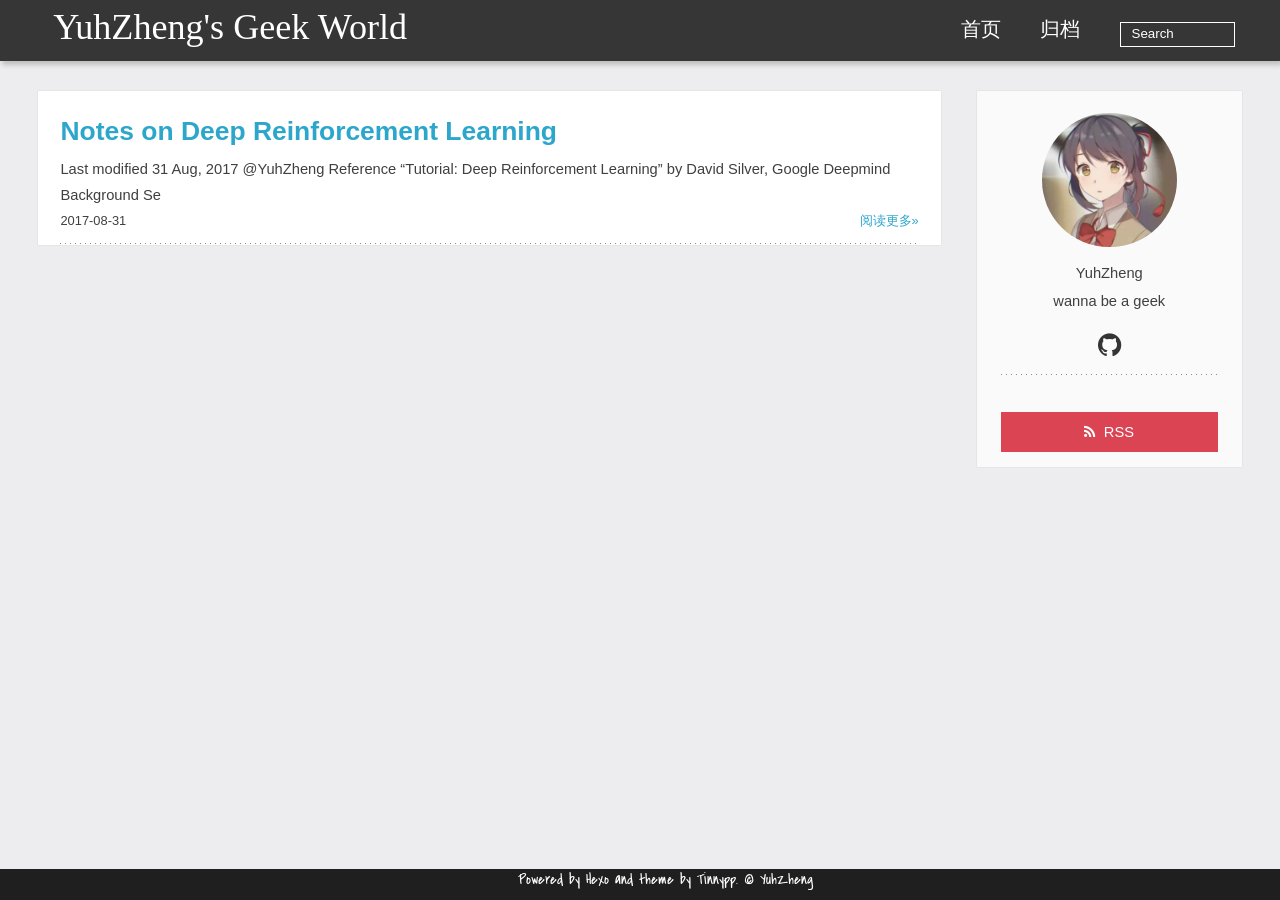
<file: index.html>
<!DOCTYPE HTML>
<html >
<head>
  <!-- hexo-inject:begin --><!-- hexo-inject:end --><meta charset="UTF-8">
  
    <title>YuhZheng&#39;s Geek World</title>
    <meta name="viewport" content="width=device-width, initial-scale=1, maximum-scale=3, minimum-scale=1">
    
    <meta name="author" content="Yuhao Zheng">
    
    
    
    
    <link rel="alternative" href="/atom.xml" title="YuhZheng&#39;s Geek World" type="application/atom+xml">
    
    
    <link rel="icon" href="/img/profile.ico">
    
    
    <link rel="apple-touch-icon" href="/img/profile.jpg">
    <link rel="apple-touch-icon-precomposed" href="/img/profile.jpg">
    

  
    <link href="/css/font-awesome.min.css" rel="stylesheet">
    
  

    <link rel="stylesheet" href="/css/style.css">
    <script>
var _hmt = _hmt || [];
(function() {
  var hm = document.createElement("script");
  hm.src = "//hm.baidu.com/hm.js?d182ed77fc48758bf45a33835ee35745";
  var s = document.getElementsByTagName("script")[0]; 
  s.parentNode.insertBefore(hm, s);
})();
</script>

      <script type="text/javascript">
  (function(w,d,t,u,n,s,e){w['SwiftypeObject']=n;w[n]=w[n]||function(){
  (w[n].q=w[n].q||[]).push(arguments);};s=d.createElement(t);
  e=d.getElementsByTagName(t)[0];s.async=1;s.src=u;e.parentNode.insertBefore(s,e);
  })(window,document,'script','//s.swiftypecdn.com/install/v1/st.js','_st');

  _st('install','.............Add your swiftype userID...............');
</script><!-- hexo-inject:begin --><!-- hexo-inject:end -->
</head>

  <body>
    <!-- hexo-inject:begin --><!-- hexo-inject:end --><header>
      <div>
		
			<div id="textlogo">
				<h1 class="site-name"><a href="/" title="YuhZheng&#39;s Geek World">YuhZheng&#39;s Geek World</a></h1>
				<h2 class="blog-motto"></h2>
			</div>
			<div class="navbar"><a class="navbutton navmobile" href="#" title="Menu">
			</a></div>
			<nav class="animated">
				<ul>
                    <ul>
					 
						<li><a href="/">首页</a></li>
					
						<li><a href="/archives">归档</a></li>
					
					<li>
					
						<form class="search" action="/search/index.html" method="get" accept-charset="utf-8">
						<label>Search</label>
						<input type="text" id="st-search-inpu" maxlength="20" placeholder="Search" />
						</form>
					
					</li>
                <!--<li><div class="closeaside"><a class="closebutton" href="#" title="Hide Sidebar"></a></div></li>-->

				</ul>
			</nav>	
</div>
    </header>
    <div id="container" class="clearfix">
      

<div id="main">

  <section class="post" itemscope itemprop="blogPost">
  <article>
    <h1 itemprop="name">
      
        <a href="/2017/08/31/Notes-on-Deep-Reinforcement-Learning/" title="Notes on Deep Reinforcement Learning" itemprop="url">
      
        Notes on Deep Reinforcement Learning
      </a>
    </h1>
    
     
           <p itemprop="description" >Last modified    31 Aug, 2017 @YuhZheng
Reference    “Tutorial: Deep Reinforcement Learning” by David Silver, Google Deepmind

Background Se</p>
        
    
    <p class="article-more-link">
      <time datetime="2017-09-01T00:36:24.000Z" itemprop="datePublished">2017-08-31</time>
      
          <a href="/2017/08/31/Notes-on-Deep-Reinforcement-Learning/">阅读更多&raquo;</a>
      
    </p>

  </article>
</section>


</div>
      <div id="asidepart">
<div id="authorInfo">
	
		<div class="author-logo"></div>		
	
	
	<section class="author-info">
		
			<p> YuhZheng</p>
		
		
			<p>	wanna be a geek</p>
		
	</section>
	 
	<div class="social-font" class="clearfix">
		
		
		
		<a href="https://github.com/YuhZheng" target="_blank" title="github"></a>
		
		
	</div>
</div>
<aside class="clearfix">


  

  

  <div class="rsspart">
	<a href="/atom.xml" target="_blank" title="rss">RSS</a>
</div>

</aside>
</div>
    </div>
    <footer><div id="footer" >
<script type="text/javascript">
  (function(w,d,t,u,n,s,e){w['SwiftypeObject']=n;w[n]=w[n]||function(){
  (w[n].q=w[n].q||[]).push(arguments);};s=d.createElement(t);
  e=d.getElementsByTagName(t)[0];s.async=1;s.src=u;e.parentNode.insertBefore(s,e);
  })(window,document,'script','//s.swiftypecdn.com/install/v2/st.js','_st');
  
  _st('install','4dEHehQnS8yQTMyyHW4U','2.0.0');
</script>
	<div class="copyright">
		<span>Powered by <a href="https://github.com/hexojs/hexo">Hexo</a> and theme by 
		<a href="https://github.com/levonlin/Tinnypp">Tinnypp</a>.</span>
		
			<span>© YuhZheng</span>
		
	<div>
</div>
</footer>
    <script src="/js/jquery-2.1.0.min.js"></script>
<script type="text/javascript">
$(document).ready(function(){ 
  //back to top
  function backToTop(){
    var buttonHTML = $("<a href=\"#top\" id=\"back-top\">" + "<span>Back to Top</span></a>");
    buttonHTML.appendTo($("body"));
    var buttonToTop = $("#back-top");
    // hide #back-top first
    buttonToTop.hide();

    // fade in #back-top
    $(function() {
        $(window).scroll(function() {
            if ($(this).scrollTop() > 200) {
                buttonToTop.fadeIn();
            } else {
                buttonToTop.fadeOut();
            }
        });
        // scroll body to 0px on click
        buttonToTop.click(function() {
            $('body,html').animate({
                scrollTop: 0
            }, 800);
            return false;
        });
    });
  }
  backToTop();

  $('.navbar').click(function(){
    $('header nav').toggleClass('shownav');
  });
  var myWidth = 0;
  function getSize(){
    if( typeof( window.innerWidth ) == 'number' ) {
      myWidth = window.innerWidth;
    } else if( document.documentElement && document.documentElement.clientWidth) {
      myWidth = document.documentElement.clientWidth;
    };
  };
  var m = $('#main'),
      a = $('#asidepart'),
      c = $('.closeaside'),
      ta = $('#toc.toc-aside');
  $(window).resize(function(){
    getSize(); 
    if (myWidth >= 1024) {
      $('header nav').removeClass('shownav');
    }else
    {
      m.removeClass('moveMain');
      a.css('display', 'block').removeClass('fadeOut');
        
    }
  });

  var show = true;
  c.click(function(){
    if(show == true){
        a.addClass('fadeOut').css('display', 'none');
        ta.css('display', 'block').addClass('fadeIn');
        m.addClass('moveMain');  
    }else{
        a.css('display', 'block').removeClass('fadeOut').addClass('fadeIn');     
        ta.css('display', 'none'); 
        m.removeClass('moveMain');
        $('#toc.toc-aside').css('display', 'none');
    }
    show = !show;
  });
});
</script>





<script type="text/javascript">
  function footerPosition() {
    var contentHeight = document.documentElement.scrollHeight,
        winHeight = window.innerHeight;
    if(contentHeight <= winHeight) {
      $('footer').addClass('fixed-bottom');
    } else {
      $('footer').removeClass('fixed-bottom');
    }
  }
  footerPosition();
  $(window).resize(footerPosition);
</script><!-- hexo-inject:begin --><!-- Begin: Injected MathJax -->
<script type="text/x-mathjax-config">
  MathJax.Hub.Config({"tex2jax":{"inlineMath":[["$","$"],["\\(","\\)"]],"skipTags":["script","noscript","style","textarea","pre","code"],"processEscapes":true},"TeX":{"equationNumbers":{"autoNumber":"AMS"}}});
</script>

<script type="text/x-mathjax-config">
  MathJax.Hub.Queue(function() {
    var all = MathJax.Hub.getAllJax(), i;
    for(i=0; i < all.length; i += 1) {
      all[i].SourceElement().parentNode.className += ' has-jax';
    }
  });
</script>

<script type="text/javascript" src="//cdn.mathjax.org/mathjax/latest/MathJax.js?config=TeX-AMS-MML_HTMLorMML">
</script>
<!-- End: Injected MathJax -->
<!-- hexo-inject:end -->


  </body>
 </html>
</file>
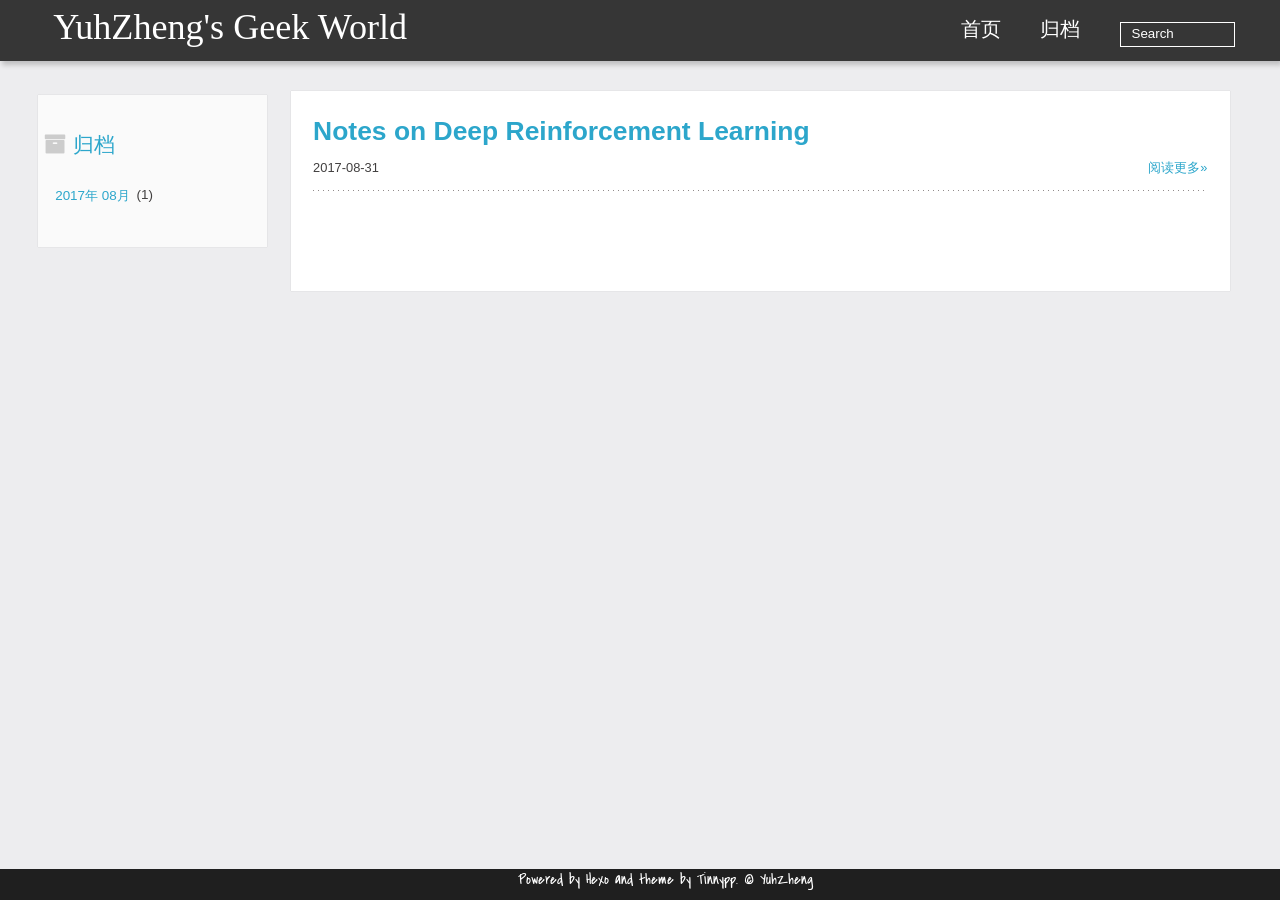
<file: archives/index.html>
<!DOCTYPE HTML>
<html >
<head>
  <!-- hexo-inject:begin --><!-- hexo-inject:end --><meta charset="UTF-8">
  
    <title>归档 | YuhZheng&#39;s Geek World</title>
    <meta name="viewport" content="width=device-width, initial-scale=1, maximum-scale=3, minimum-scale=1">
    
    <meta name="author" content="Yuhao Zheng">
    
    
    
    
    <link rel="alternative" href="/atom.xml" title="YuhZheng&#39;s Geek World" type="application/atom+xml">
    
    
    <link rel="icon" href="/img/profile.ico">
    
    
    <link rel="apple-touch-icon" href="/img/profile.jpg">
    <link rel="apple-touch-icon-precomposed" href="/img/profile.jpg">
    

  
    <link href="/css/font-awesome.min.css" rel="stylesheet">
    
  

    <link rel="stylesheet" href="/css/style.css">
    <script>
var _hmt = _hmt || [];
(function() {
  var hm = document.createElement("script");
  hm.src = "//hm.baidu.com/hm.js?d182ed77fc48758bf45a33835ee35745";
  var s = document.getElementsByTagName("script")[0]; 
  s.parentNode.insertBefore(hm, s);
})();
</script>

      <script type="text/javascript">
  (function(w,d,t,u,n,s,e){w['SwiftypeObject']=n;w[n]=w[n]||function(){
  (w[n].q=w[n].q||[]).push(arguments);};s=d.createElement(t);
  e=d.getElementsByTagName(t)[0];s.async=1;s.src=u;e.parentNode.insertBefore(s,e);
  })(window,document,'script','//s.swiftypecdn.com/install/v1/st.js','_st');

  _st('install','.............Add your swiftype userID...............');
</script><!-- hexo-inject:begin --><!-- hexo-inject:end -->
</head>

    <body>
      <!-- hexo-inject:begin --><!-- hexo-inject:end --><header>
        <div>
		
			<div id="textlogo">
				<h1 class="site-name"><a href="/" title="YuhZheng&#39;s Geek World">YuhZheng&#39;s Geek World</a></h1>
				<h2 class="blog-motto"></h2>
			</div>
			<div class="navbar"><a class="navbutton navmobile" href="#" title="菜单">
			</a></div>
			<nav class="animated">
				<ul>
                    <ul>
					 
						<li><a href="/">首页</a></li>
					
						<li><a href="/archives">归档</a></li>
					
					<li>
					
						<form class="search" action="/search/index.html" method="get" accept-charset="utf-8">
						<label>Search</label>
						<input type="text" id="st-search-inpu" maxlength="20" placeholder="Search" />
						</form>
					
					</li>
                <!--<li><div class="closeaside"><a class="closebutton" href="#" title="隐藏侧边栏"></a></div></li>-->

				</ul>
			</nav>	
</div>
      </header>
      <div id="container" class="clearfix">
        

<div class="archive-title" >
  <h2 class="archive-icon">归档</h2>
  
  <div class="archiveslist archive-float clearfix">
   <ul class="archive-list"><li class="archive-list-item"><a class="archive-list-link" href="/archives/2017/08/">2017年 08月</a><span class="archive-list-count">1</span></li></ul>
 </div>
  
</div>
<div id="main" class="archive-part clearfix">
  <div id="archive-page">

  <section class="post" itemscope itemprop="blogPost">
  <article>
    <h1 itemprop="name">
      
        <a href="/2017/08/31/Notes-on-Deep-Reinforcement-Learning/" title="Notes on Deep Reinforcement Learning" itemprop="url">
      
        Notes on Deep Reinforcement Learning
      </a>
    </h1>
    
    <p class="article-more-link">
      <time datetime="2017-09-01T00:36:24.000Z" itemprop="datePublished">2017-08-31</time>
      
          <a href="/2017/08/31/Notes-on-Deep-Reinforcement-Learning/">阅读更多&raquo;</a>
      
    </p>

  </article>
</section>


  </div>
</div>

      </div>
    <footer><div id="footer" >
<script type="text/javascript">
  (function(w,d,t,u,n,s,e){w['SwiftypeObject']=n;w[n]=w[n]||function(){
  (w[n].q=w[n].q||[]).push(arguments);};s=d.createElement(t);
  e=d.getElementsByTagName(t)[0];s.async=1;s.src=u;e.parentNode.insertBefore(s,e);
  })(window,document,'script','//s.swiftypecdn.com/install/v2/st.js','_st');
  
  _st('install','4dEHehQnS8yQTMyyHW4U','2.0.0');
</script>
	<div class="copyright">
		<span>Powered by <a href="https://github.com/hexojs/hexo">Hexo</a> and theme by 
		<a href="https://github.com/levonlin/Tinnypp">Tinnypp</a>.</span>
		
			<span>© YuhZheng</span>
		
	<div>
</div>
</footer>
    <script src="/js/jquery-2.1.0.min.js"></script>
<script type="text/javascript">
$(document).ready(function(){ 
  //back to top
  function backToTop(){
    var buttonHTML = $("<a href=\"#top\" id=\"back-top\">" + "<span>Back to Top</span></a>");
    buttonHTML.appendTo($("body"));
    var buttonToTop = $("#back-top");
    // hide #back-top first
    buttonToTop.hide();

    // fade in #back-top
    $(function() {
        $(window).scroll(function() {
            if ($(this).scrollTop() > 200) {
                buttonToTop.fadeIn();
            } else {
                buttonToTop.fadeOut();
            }
        });
        // scroll body to 0px on click
        buttonToTop.click(function() {
            $('body,html').animate({
                scrollTop: 0
            }, 800);
            return false;
        });
    });
  }
  backToTop();

  $('.navbar').click(function(){
    $('header nav').toggleClass('shownav');
  });
  var myWidth = 0;
  function getSize(){
    if( typeof( window.innerWidth ) == 'number' ) {
      myWidth = window.innerWidth;
    } else if( document.documentElement && document.documentElement.clientWidth) {
      myWidth = document.documentElement.clientWidth;
    };
  };
  var m = $('#main'),
      a = $('#asidepart'),
      c = $('.closeaside'),
      ta = $('#toc.toc-aside');
  $(window).resize(function(){
    getSize(); 
    if (myWidth >= 1024) {
      $('header nav').removeClass('shownav');
    }else
    {
      m.removeClass('moveMain');
      a.css('display', 'block').removeClass('fadeOut');
        
    }
  });

  var show = true;
  c.click(function(){
    if(show == true){
        a.addClass('fadeOut').css('display', 'none');
        ta.css('display', 'block').addClass('fadeIn');
        m.addClass('moveMain');  
    }else{
        a.css('display', 'block').removeClass('fadeOut').addClass('fadeIn');     
        ta.css('display', 'none'); 
        m.removeClass('moveMain');
        $('#toc.toc-aside').css('display', 'none');
    }
    show = !show;
  });
});
</script>





<script type="text/javascript">
  function footerPosition() {
    var contentHeight = document.documentElement.scrollHeight,
        winHeight = window.innerHeight;
    if(contentHeight <= winHeight) {
      $('footer').addClass('fixed-bottom');
    } else {
      $('footer').removeClass('fixed-bottom');
    }
  }
  footerPosition();
  $(window).resize(footerPosition);
</script><!-- hexo-inject:begin --><!-- Begin: Injected MathJax -->
<script type="text/x-mathjax-config">
  MathJax.Hub.Config({"tex2jax":{"inlineMath":[["$","$"],["\\(","\\)"]],"skipTags":["script","noscript","style","textarea","pre","code"],"processEscapes":true},"TeX":{"equationNumbers":{"autoNumber":"AMS"}}});
</script>

<script type="text/x-mathjax-config">
  MathJax.Hub.Queue(function() {
    var all = MathJax.Hub.getAllJax(), i;
    for(i=0; i < all.length; i += 1) {
      all[i].SourceElement().parentNode.className += ' has-jax';
    }
  });
</script>

<script type="text/javascript" src="//cdn.mathjax.org/mathjax/latest/MathJax.js?config=TeX-AMS-MML_HTMLorMML">
</script>
<!-- End: Injected MathJax -->
<!-- hexo-inject:end -->


    </body>
   </html>
</file>
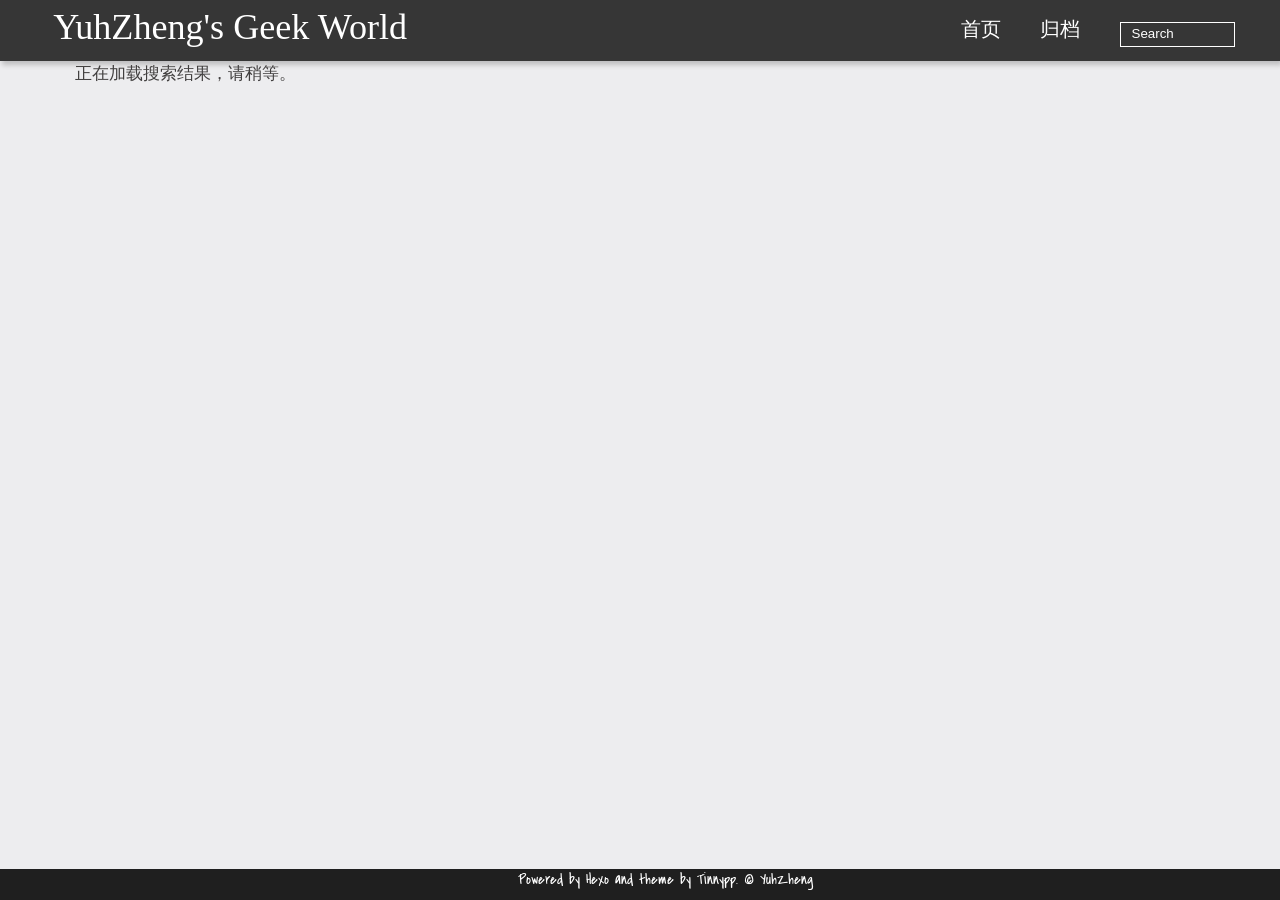
<file: search/index.html>
<!DOCTYPE HTML>
<html >
<head>
  <!-- hexo-inject:begin --><!-- hexo-inject:end --><meta charset="UTF-8">
  
    <title>search | YuhZheng&#39;s Geek World</title>
    <meta name="viewport" content="width=device-width, initial-scale=1, maximum-scale=3, minimum-scale=1">
    
    <meta name="author" content="Yuhao Zheng">
    
    
    
    
    <link rel="alternative" href="/atom.xml" title="YuhZheng&#39;s Geek World" type="application/atom+xml">
    
    
    <link rel="icon" href="/img/profile.ico">
    
    
    <link rel="apple-touch-icon" href="/img/profile.jpg">
    <link rel="apple-touch-icon-precomposed" href="/img/profile.jpg">
    

  
    <link href="/css/font-awesome.min.css" rel="stylesheet">
    
  

    <link rel="stylesheet" href="/css/style.css">
    <script>
var _hmt = _hmt || [];
(function() {
  var hm = document.createElement("script");
  hm.src = "//hm.baidu.com/hm.js?d182ed77fc48758bf45a33835ee35745";
  var s = document.getElementsByTagName("script")[0]; 
  s.parentNode.insertBefore(hm, s);
})();
</script>

      <script type="text/javascript">
  (function(w,d,t,u,n,s,e){w['SwiftypeObject']=n;w[n]=w[n]||function(){
  (w[n].q=w[n].q||[]).push(arguments);};s=d.createElement(t);
  e=d.getElementsByTagName(t)[0];s.async=1;s.src=u;e.parentNode.insertBefore(s,e);
  })(window,document,'script','//s.swiftypecdn.com/install/v1/st.js','_st');

  _st('install','.............Add your swiftype userID...............');
</script><!-- hexo-inject:begin --><!-- hexo-inject:end -->
</head>

    <body>
      <!-- hexo-inject:begin --><!-- hexo-inject:end --><header>
        <div>
		
			<div id="textlogo">
				<h1 class="site-name"><a href="/" title="YuhZheng&#39;s Geek World">YuhZheng&#39;s Geek World</a></h1>
				<h2 class="blog-motto"></h2>
			</div>
			<div class="navbar"><a class="navbutton navmobile" href="#" title="Menu">
			</a></div>
			<nav class="animated">
				<ul>
                    <ul>
					 
						<li><a href="/">首页</a></li>
					
						<li><a href="/archives">归档</a></li>
					
					<li>
					
						<form class="search" action="/search/index.html" method="get" accept-charset="utf-8">
						<label>Search</label>
						<input type="text" id="st-search-inpu" maxlength="20" placeholder="Search" />
						</form>
					
					</li>
                <!--<li><div class="closeaside"><a class="closebutton" href="#" title="Hide Sidebar"></a></div></li>-->

				</ul>
			</nav>	
</div>
      </header>
      <div id="container" class="clearfix">
        
<div  id="container">
  <div id="st-results-container">正在加载搜索结果，请稍等。</div>
</div>
  <style>.st-result-text {
  background: #fafafa;
  display: block;
  border-left: 0.5em solid #ccc;
  -webkit-transition: border-left 0.45s;
  -moz-transition: border-left 0.45s;
  -o-transition: border-left 0.45s;
  -ms-transition: border-left 0.45s;
  transition: border-left 0.45s;
  padding: 0.5em;
}
@media only screen and (min-width: 768px) {
  .st-result-text {
    padding: 1em;
  }
}
.st-result-text:hover {
  border-left: 0.5em solid #ea6753;
}
.st-result-text h3 a{
  color: #2ca6cb;
  line-height: 1.5;
  font-size: 22px;
}
.st-snippet em {
  font-weight: bold;
  color: #ea6753;
}</style>

<script type="text/javascript">
  (function(w,d,t,u,n,s,e){w['SwiftypeObject']=n;w[n]=w[n]||function(){
  (w[n].q=w[n].q||[]).push(arguments);};s=d.createElement(t);
  e=d.getElementsByTagName(t)[0];s.async=1;s.src=u;e.parentNode.insertBefore(s,e);
  })(window,document,'script','//s.swiftypecdn.com/install/v1/st.js','_st');

  _st('install','Rr85pzY1M1tZC1UWGo8f');
</script>


      </div>
      <footer><div id="footer" >
<script type="text/javascript">
  (function(w,d,t,u,n,s,e){w['SwiftypeObject']=n;w[n]=w[n]||function(){
  (w[n].q=w[n].q||[]).push(arguments);};s=d.createElement(t);
  e=d.getElementsByTagName(t)[0];s.async=1;s.src=u;e.parentNode.insertBefore(s,e);
  })(window,document,'script','//s.swiftypecdn.com/install/v2/st.js','_st');
  
  _st('install','4dEHehQnS8yQTMyyHW4U','2.0.0');
</script>
	<div class="copyright">
		<span>Powered by <a href="https://github.com/hexojs/hexo">Hexo</a> and theme by 
		<a href="https://github.com/levonlin/Tinnypp">Tinnypp</a>.</span>
		
			<span>© YuhZheng</span>
		
	<div>
</div>
</footer>
      <script src="/js/jquery-2.1.0.min.js"></script>
<script type="text/javascript">
$(document).ready(function(){ 
  //back to top
  function backToTop(){
    var buttonHTML = $("<a href=\"#top\" id=\"back-top\">" + "<span>Back to Top</span></a>");
    buttonHTML.appendTo($("body"));
    var buttonToTop = $("#back-top");
    // hide #back-top first
    buttonToTop.hide();

    // fade in #back-top
    $(function() {
        $(window).scroll(function() {
            if ($(this).scrollTop() > 200) {
                buttonToTop.fadeIn();
            } else {
                buttonToTop.fadeOut();
            }
        });
        // scroll body to 0px on click
        buttonToTop.click(function() {
            $('body,html').animate({
                scrollTop: 0
            }, 800);
            return false;
        });
    });
  }
  backToTop();

  $('.navbar').click(function(){
    $('header nav').toggleClass('shownav');
  });
  var myWidth = 0;
  function getSize(){
    if( typeof( window.innerWidth ) == 'number' ) {
      myWidth = window.innerWidth;
    } else if( document.documentElement && document.documentElement.clientWidth) {
      myWidth = document.documentElement.clientWidth;
    };
  };
  var m = $('#main'),
      a = $('#asidepart'),
      c = $('.closeaside'),
      ta = $('#toc.toc-aside');
  $(window).resize(function(){
    getSize(); 
    if (myWidth >= 1024) {
      $('header nav').removeClass('shownav');
    }else
    {
      m.removeClass('moveMain');
      a.css('display', 'block').removeClass('fadeOut');
        
    }
  });

  var show = true;
  c.click(function(){
    if(show == true){
        a.addClass('fadeOut').css('display', 'none');
        ta.css('display', 'block').addClass('fadeIn');
        m.addClass('moveMain');  
    }else{
        a.css('display', 'block').removeClass('fadeOut').addClass('fadeIn');     
        ta.css('display', 'none'); 
        m.removeClass('moveMain');
        $('#toc.toc-aside').css('display', 'none');
    }
    show = !show;
  });
});
</script>





<script type="text/javascript">
  function footerPosition() {
    var contentHeight = document.documentElement.scrollHeight,
        winHeight = window.innerHeight;
    if(contentHeight <= winHeight) {
      $('footer').addClass('fixed-bottom');
    } else {
      $('footer').removeClass('fixed-bottom');
    }
  }
  footerPosition();
  $(window).resize(footerPosition);
</script><!-- hexo-inject:begin --><!-- Begin: Injected MathJax -->
<script type="text/x-mathjax-config">
  MathJax.Hub.Config({"tex2jax":{"inlineMath":[["$","$"],["\\(","\\)"]],"skipTags":["script","noscript","style","textarea","pre","code"],"processEscapes":true},"TeX":{"equationNumbers":{"autoNumber":"AMS"}}});
</script>

<script type="text/x-mathjax-config">
  MathJax.Hub.Queue(function() {
    var all = MathJax.Hub.getAllJax(), i;
    for(i=0; i < all.length; i += 1) {
      all[i].SourceElement().parentNode.className += ' has-jax';
    }
  });
</script>

<script type="text/javascript" src="//cdn.mathjax.org/mathjax/latest/MathJax.js?config=TeX-AMS-MML_HTMLorMML">
</script>
<!-- End: Injected MathJax -->
<!-- hexo-inject:end -->


    </body>
   </html>
</file>
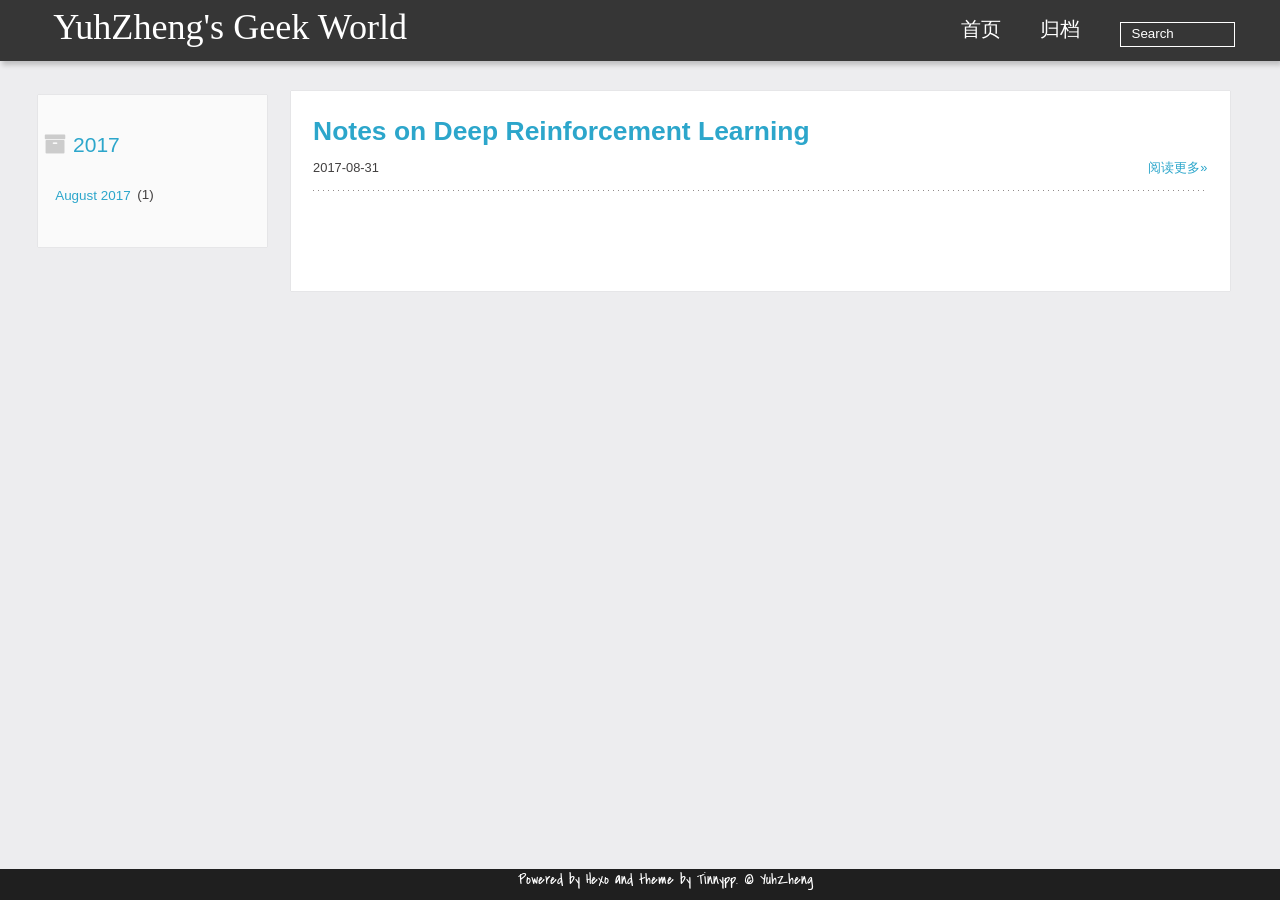
<file: archives/2017/index.html>
<!DOCTYPE HTML>
<html >
<head>
  <!-- hexo-inject:begin --><!-- hexo-inject:end --><meta charset="UTF-8">
  
    <title>Archives: 2017 | YuhZheng&#39;s Geek World</title>
    <meta name="viewport" content="width=device-width, initial-scale=1, maximum-scale=3, minimum-scale=1">
    
    <meta name="author" content="Yuhao Zheng">
    
    
    
    
    <link rel="alternative" href="/atom.xml" title="YuhZheng&#39;s Geek World" type="application/atom+xml">
    
    
    <link rel="icon" href="/img/profile.ico">
    
    
    <link rel="apple-touch-icon" href="/img/profile.jpg">
    <link rel="apple-touch-icon-precomposed" href="/img/profile.jpg">
    

  
    <link href="/css/font-awesome.min.css" rel="stylesheet">
    
  

    <link rel="stylesheet" href="/css/style.css">
    <script>
var _hmt = _hmt || [];
(function() {
  var hm = document.createElement("script");
  hm.src = "//hm.baidu.com/hm.js?d182ed77fc48758bf45a33835ee35745";
  var s = document.getElementsByTagName("script")[0]; 
  s.parentNode.insertBefore(hm, s);
})();
</script>

      <script type="text/javascript">
  (function(w,d,t,u,n,s,e){w['SwiftypeObject']=n;w[n]=w[n]||function(){
  (w[n].q=w[n].q||[]).push(arguments);};s=d.createElement(t);
  e=d.getElementsByTagName(t)[0];s.async=1;s.src=u;e.parentNode.insertBefore(s,e);
  })(window,document,'script','//s.swiftypecdn.com/install/v1/st.js','_st');

  _st('install','.............Add your swiftype userID...............');
</script><!-- hexo-inject:begin --><!-- hexo-inject:end -->
</head>

    <body>
      <!-- hexo-inject:begin --><!-- hexo-inject:end --><header>
        <div>
		
			<div id="textlogo">
				<h1 class="site-name"><a href="/" title="YuhZheng&#39;s Geek World">YuhZheng&#39;s Geek World</a></h1>
				<h2 class="blog-motto"></h2>
			</div>
			<div class="navbar"><a class="navbutton navmobile" href="#" title="Menu">
			</a></div>
			<nav class="animated">
				<ul>
                    <ul>
					 
						<li><a href="/">首页</a></li>
					
						<li><a href="/archives">归档</a></li>
					
					<li>
					
						<form class="search" action="/search/index.html" method="get" accept-charset="utf-8">
						<label>Search</label>
						<input type="text" id="st-search-inpu" maxlength="20" placeholder="Search" />
						</form>
					
					</li>
                <!--<li><div class="closeaside"><a class="closebutton" href="#" title="Hide Sidebar"></a></div></li>-->

				</ul>
			</nav>	
</div>
      </header>
      <div id="container" class="clearfix">
        

<div class="archive-title" >
  <h2 class="archive-icon">2017</h2>
  
  <div class="archiveslist archive-float clearfix">
   <ul class="archive-list"><li class="archive-list-item"><a class="archive-list-link" href="/archives/2017/08/">August 2017</a><span class="archive-list-count">1</span></li></ul>
 </div>
  
</div>
<div id="main" class="archive-part clearfix">
  <div id="archive-page">

  <section class="post" itemscope itemprop="blogPost">
  <article>
    <h1 itemprop="name">
      
        <a href="/2017/08/31/Notes-on-Deep-Reinforcement-Learning/" title="Notes on Deep Reinforcement Learning" itemprop="url">
      
        Notes on Deep Reinforcement Learning
      </a>
    </h1>
    
    <p class="article-more-link">
      <time datetime="2017-09-01T00:36:24.000Z" itemprop="datePublished">2017-08-31</time>
      
          <a href="/2017/08/31/Notes-on-Deep-Reinforcement-Learning/">阅读更多&raquo;</a>
      
    </p>

  </article>
</section>


  </div>
</div>

      </div>
    <footer><div id="footer" >
<script type="text/javascript">
  (function(w,d,t,u,n,s,e){w['SwiftypeObject']=n;w[n]=w[n]||function(){
  (w[n].q=w[n].q||[]).push(arguments);};s=d.createElement(t);
  e=d.getElementsByTagName(t)[0];s.async=1;s.src=u;e.parentNode.insertBefore(s,e);
  })(window,document,'script','//s.swiftypecdn.com/install/v2/st.js','_st');
  
  _st('install','4dEHehQnS8yQTMyyHW4U','2.0.0');
</script>
	<div class="copyright">
		<span>Powered by <a href="https://github.com/hexojs/hexo">Hexo</a> and theme by 
		<a href="https://github.com/levonlin/Tinnypp">Tinnypp</a>.</span>
		
			<span>© YuhZheng</span>
		
	<div>
</div>
</footer>
    <script src="/js/jquery-2.1.0.min.js"></script>
<script type="text/javascript">
$(document).ready(function(){ 
  //back to top
  function backToTop(){
    var buttonHTML = $("<a href=\"#top\" id=\"back-top\">" + "<span>Back to Top</span></a>");
    buttonHTML.appendTo($("body"));
    var buttonToTop = $("#back-top");
    // hide #back-top first
    buttonToTop.hide();

    // fade in #back-top
    $(function() {
        $(window).scroll(function() {
            if ($(this).scrollTop() > 200) {
                buttonToTop.fadeIn();
            } else {
                buttonToTop.fadeOut();
            }
        });
        // scroll body to 0px on click
        buttonToTop.click(function() {
            $('body,html').animate({
                scrollTop: 0
            }, 800);
            return false;
        });
    });
  }
  backToTop();

  $('.navbar').click(function(){
    $('header nav').toggleClass('shownav');
  });
  var myWidth = 0;
  function getSize(){
    if( typeof( window.innerWidth ) == 'number' ) {
      myWidth = window.innerWidth;
    } else if( document.documentElement && document.documentElement.clientWidth) {
      myWidth = document.documentElement.clientWidth;
    };
  };
  var m = $('#main'),
      a = $('#asidepart'),
      c = $('.closeaside'),
      ta = $('#toc.toc-aside');
  $(window).resize(function(){
    getSize(); 
    if (myWidth >= 1024) {
      $('header nav').removeClass('shownav');
    }else
    {
      m.removeClass('moveMain');
      a.css('display', 'block').removeClass('fadeOut');
        
    }
  });

  var show = true;
  c.click(function(){
    if(show == true){
        a.addClass('fadeOut').css('display', 'none');
        ta.css('display', 'block').addClass('fadeIn');
        m.addClass('moveMain');  
    }else{
        a.css('display', 'block').removeClass('fadeOut').addClass('fadeIn');     
        ta.css('display', 'none'); 
        m.removeClass('moveMain');
        $('#toc.toc-aside').css('display', 'none');
    }
    show = !show;
  });
});
</script>





<script type="text/javascript">
  function footerPosition() {
    var contentHeight = document.documentElement.scrollHeight,
        winHeight = window.innerHeight;
    if(contentHeight <= winHeight) {
      $('footer').addClass('fixed-bottom');
    } else {
      $('footer').removeClass('fixed-bottom');
    }
  }
  footerPosition();
  $(window).resize(footerPosition);
</script><!-- hexo-inject:begin --><!-- Begin: Injected MathJax -->
<script type="text/x-mathjax-config">
  MathJax.Hub.Config({"tex2jax":{"inlineMath":[["$","$"],["\\(","\\)"]],"skipTags":["script","noscript","style","textarea","pre","code"],"processEscapes":true},"TeX":{"equationNumbers":{"autoNumber":"AMS"}}});
</script>

<script type="text/x-mathjax-config">
  MathJax.Hub.Queue(function() {
    var all = MathJax.Hub.getAllJax(), i;
    for(i=0; i < all.length; i += 1) {
      all[i].SourceElement().parentNode.className += ' has-jax';
    }
  });
</script>

<script type="text/javascript" src="//cdn.mathjax.org/mathjax/latest/MathJax.js?config=TeX-AMS-MML_HTMLorMML">
</script>
<!-- End: Injected MathJax -->
<!-- hexo-inject:end -->


    </body>
   </html>
</file>
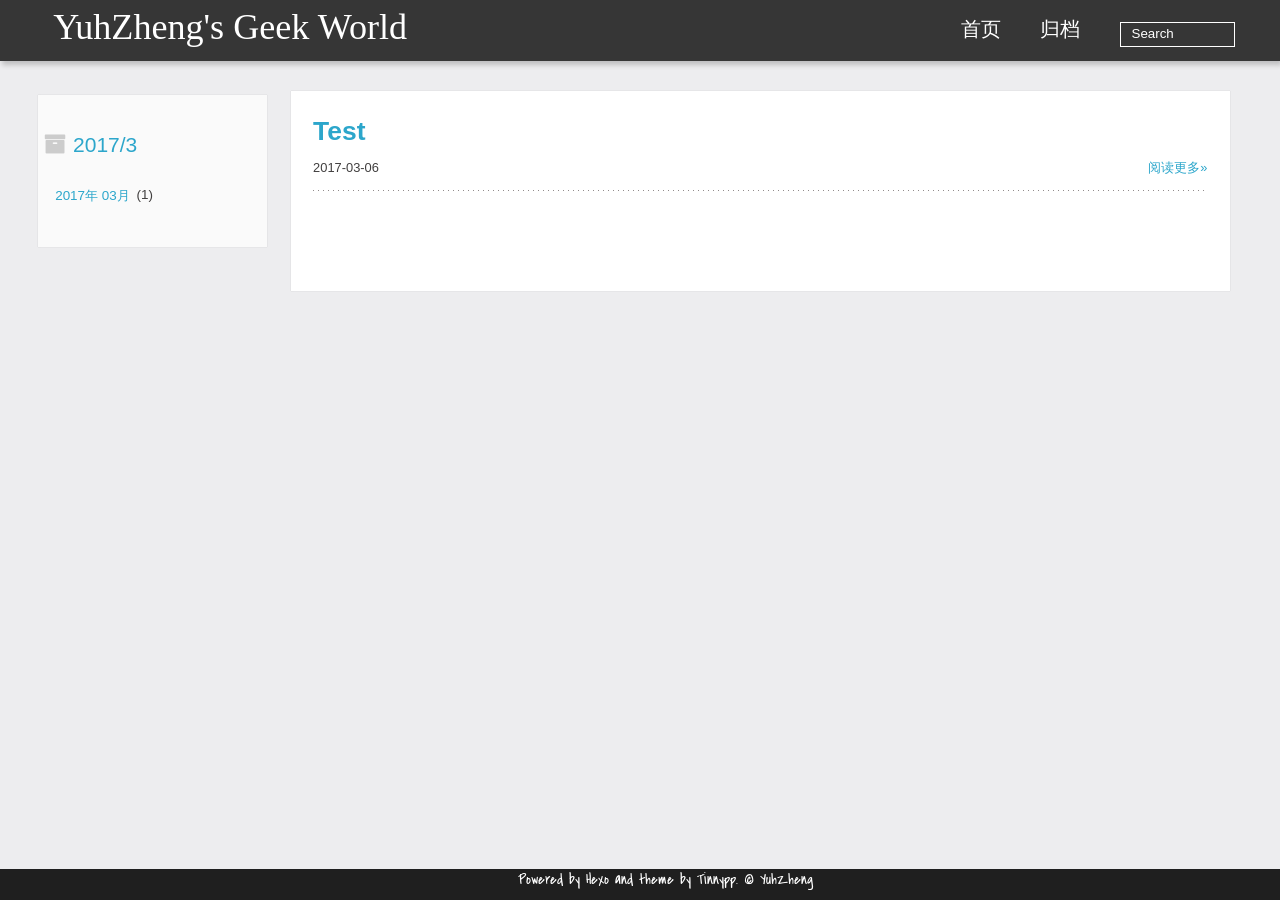
<file: archives/2017/03/index.html>
<!DOCTYPE HTML>
<html lang="zh-CN">
<head>
  <meta charset="UTF-8">
  
    <title>归档: 2017/3 | YuhZheng&#39;s Geek World</title>
    <meta name="viewport" content="width=device-width, initial-scale=1, maximum-scale=3, minimum-scale=1">
    
    <meta name="author" content="Yuhao Zheng">
    
    <meta name="description" content="a personal website to record ideas">
    
    
    
    
    <link rel="alternative" href="/Tinnypp/atom.xml" title="YuhZheng&#39;s Geek World" type="application/atom+xml">
    
    
    <link rel="icon" href="/img/favicon.ico">
    
    
    <link rel="apple-touch-icon" href="/img/myLogo.png">
    <link rel="apple-touch-icon-precomposed" href="/img/myLogo.png">
    

  
    <link href="/css/font-awesome.min.css" rel="stylesheet">
    
  

    <link rel="stylesheet" href="/css/style.css">
    <script>
var _hmt = _hmt || [];
(function() {
  var hm = document.createElement("script");
  hm.src = "//hm.baidu.com/hm.js?d182ed77fc48758bf45a33835ee35745";
  var s = document.getElementsByTagName("script")[0]; 
  s.parentNode.insertBefore(hm, s);
})();
</script>

      <script type="text/javascript">
  (function(w,d,t,u,n,s,e){w['SwiftypeObject']=n;w[n]=w[n]||function(){
  (w[n].q=w[n].q||[]).push(arguments);};s=d.createElement(t);
  e=d.getElementsByTagName(t)[0];s.async=1;s.src=u;e.parentNode.insertBefore(s,e);
  })(window,document,'script','//s.swiftypecdn.com/install/v1/st.js','_st');

  _st('install','.............Add your swiftype userID...............');
</script>
</head>

    <body>
      <header>
        <div>
		
			<div id="textlogo">
				<h1 class="site-name"><a href="/" title="YuhZheng&#39;s Geek World">YuhZheng&#39;s Geek World</a></h1>
				<h2 class="blog-motto"></h2>
			</div>
			<div class="navbar"><a class="navbutton navmobile" href="#" title="菜单">
			</a></div>
			<nav class="animated">
				<ul>
                    <ul>
					 
						<li><a href="/Tinnypp">首页</a></li>
					
						<li><a href="/Tinnypp/archives">归档</a></li>
					
					<li>
					
						<form class="search" action="/search/index.html" method="get" accept-charset="utf-8">
						<label>Search</label>
						<input type="text" id="st-search-inpu" maxlength="20" placeholder="Search" />
						</form>
					
					</li>
                <!--<li><div class="closeaside"><a class="closebutton" href="#" title="隐藏侧边栏"></a></div></li>-->

				</ul>
			</nav>	
</div>
      </header>
      <div id="container" class="clearfix">
        

<div class="archive-title" >
  <h2 class="archive-icon">2017/3</h2>
  
  <div class="archiveslist archive-float clearfix">
   <ul class="archive-list"><li class="archive-list-item"><a class="archive-list-link" href="/archives/2017/03/">2017年 03月</a><span class="archive-list-count">1</span></li></ul>
 </div>
  
</div>
<div id="main" class="archive-part clearfix">
  <div id="archive-page">

  <section class="post" itemscope itemprop="blogPost">
  <article>
    <h1 itemprop="name">
      
        <a href="/2017/03/06/Test/" title="Test" itemprop="url">
      
        Test
      </a>
    </h1>
    
    <p class="article-more-link">
      <time datetime="2017-03-06T01:38:36.000Z" itemprop="datePublished">2017-03-06</time>
      
          <a href="/2017/03/06/Test/">阅读更多&raquo;</a>
      
    </p>

  </article>
</section>


  </div>
</div>

      </div>
    <footer><div id="footer" >
	<div class="copyright">
		<span>Powered by <a href="https://github.com/hexojs/hexo">Hexo</a> and theme by 
		<a href="https://github.com/levonlin/Tinnypp">Tinnypp</a>.</span>
		
			<span>© YuhZheng</span>
		
	<div>
</div></footer>
    <script src="/js/jquery-2.1.0.min.js"></script>
<script type="text/javascript">
$(document).ready(function(){ 
  //back to top
  function backToTop(){
    var buttonHTML = $("<a href=\"#top\" id=\"back-top\">" + "<span>Back to Top</span></a>");
    buttonHTML.appendTo($("body"));
    var buttonToTop = $("#back-top");
    // hide #back-top first
    buttonToTop.hide();

    // fade in #back-top
    $(function() {
        $(window).scroll(function() {
            if ($(this).scrollTop() > 200) {
                buttonToTop.fadeIn();
            } else {
                buttonToTop.fadeOut();
            }
        });
        // scroll body to 0px on click
        buttonToTop.click(function() {
            $('body,html').animate({
                scrollTop: 0
            }, 800);
            return false;
        });
    });
  }
  backToTop();

  $('.navbar').click(function(){
    $('header nav').toggleClass('shownav');
  });
  var myWidth = 0;
  function getSize(){
    if( typeof( window.innerWidth ) == 'number' ) {
      myWidth = window.innerWidth;
    } else if( document.documentElement && document.documentElement.clientWidth) {
      myWidth = document.documentElement.clientWidth;
    };
  };
  var m = $('#main'),
      a = $('#asidepart'),
      c = $('.closeaside'),
      ta = $('#toc.toc-aside');
  $(window).resize(function(){
    getSize(); 
    if (myWidth >= 1024) {
      $('header nav').removeClass('shownav');
    }else
    {
      m.removeClass('moveMain');
      a.css('display', 'block').removeClass('fadeOut');
        
    }
  });

  var show = true;
  c.click(function(){
    if(show == true){
        a.addClass('fadeOut').css('display', 'none');
        ta.css('display', 'block').addClass('fadeIn');
        m.addClass('moveMain');  
    }else{
        a.css('display', 'block').removeClass('fadeOut').addClass('fadeIn');     
        ta.css('display', 'none'); 
        m.removeClass('moveMain');
        $('#toc.toc-aside').css('display', 'none');
    }
    show = !show;
  });
});
</script>





<script type="text/javascript">
  function footerPosition() {
    var contentHeight = document.documentElement.scrollHeight,
        winHeight = window.innerHeight;
    if(contentHeight <= winHeight) {
      $('footer').addClass('fixed-bottom');
    } else {
      $('footer').removeClass('fixed-bottom');
    }
  }
  footerPosition();
  $(window).resize(footerPosition);
</script>


    </body>
   </html>
</file>
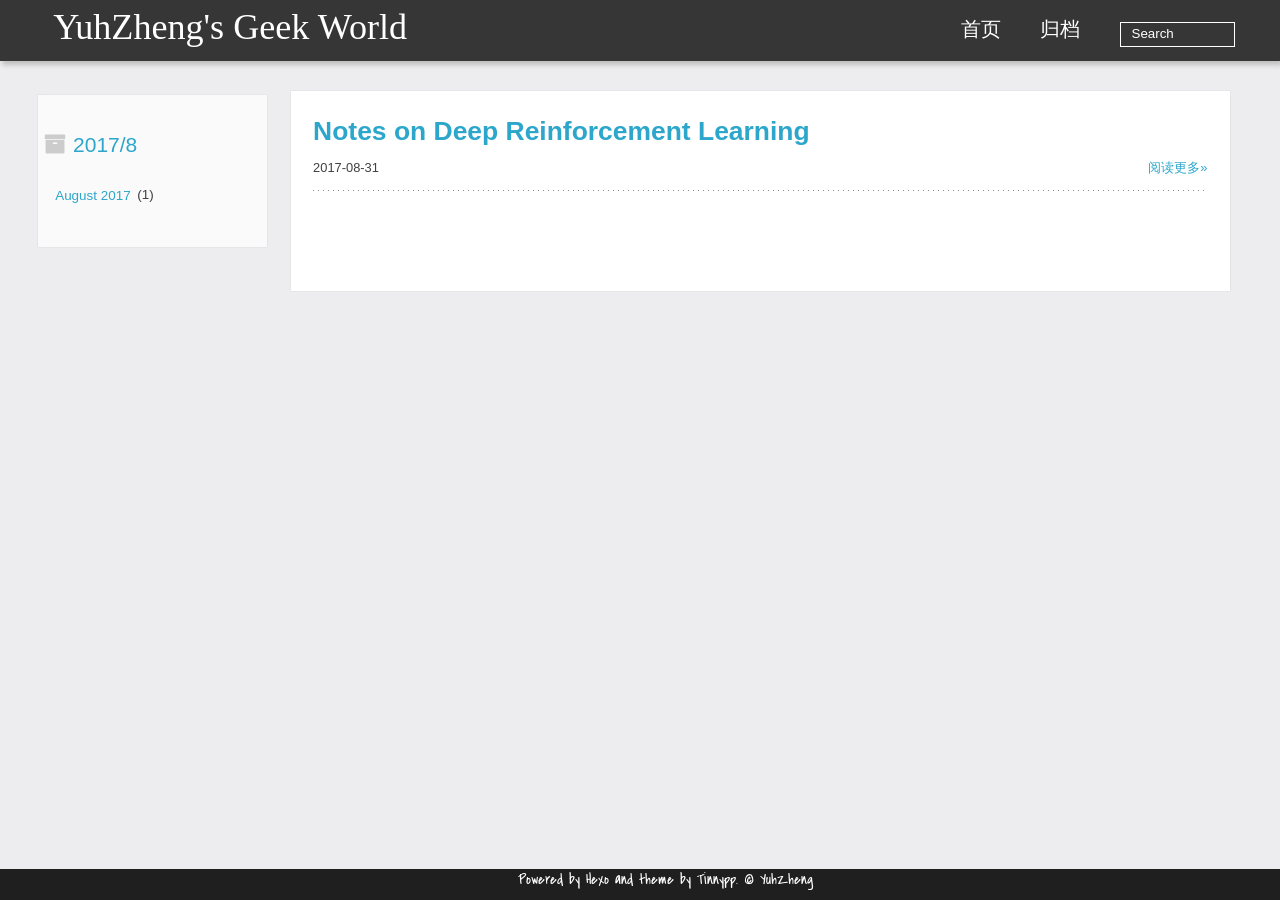
<file: archives/2017/08/index.html>
<!DOCTYPE HTML>
<html >
<head>
  <!-- hexo-inject:begin --><!-- hexo-inject:end --><meta charset="UTF-8">
  
    <title>Archives: 2017/8 | YuhZheng&#39;s Geek World</title>
    <meta name="viewport" content="width=device-width, initial-scale=1, maximum-scale=3, minimum-scale=1">
    
    <meta name="author" content="Yuhao Zheng">
    
    
    
    
    <link rel="alternative" href="/atom.xml" title="YuhZheng&#39;s Geek World" type="application/atom+xml">
    
    
    <link rel="icon" href="/img/profile.ico">
    
    
    <link rel="apple-touch-icon" href="/img/profile.jpg">
    <link rel="apple-touch-icon-precomposed" href="/img/profile.jpg">
    

  
    <link href="/css/font-awesome.min.css" rel="stylesheet">
    
  

    <link rel="stylesheet" href="/css/style.css">
    <script>
var _hmt = _hmt || [];
(function() {
  var hm = document.createElement("script");
  hm.src = "//hm.baidu.com/hm.js?d182ed77fc48758bf45a33835ee35745";
  var s = document.getElementsByTagName("script")[0]; 
  s.parentNode.insertBefore(hm, s);
})();
</script>

      <script type="text/javascript">
  (function(w,d,t,u,n,s,e){w['SwiftypeObject']=n;w[n]=w[n]||function(){
  (w[n].q=w[n].q||[]).push(arguments);};s=d.createElement(t);
  e=d.getElementsByTagName(t)[0];s.async=1;s.src=u;e.parentNode.insertBefore(s,e);
  })(window,document,'script','//s.swiftypecdn.com/install/v1/st.js','_st');

  _st('install','.............Add your swiftype userID...............');
</script><!-- hexo-inject:begin --><!-- hexo-inject:end -->
</head>

    <body>
      <!-- hexo-inject:begin --><!-- hexo-inject:end --><header>
        <div>
		
			<div id="textlogo">
				<h1 class="site-name"><a href="/" title="YuhZheng&#39;s Geek World">YuhZheng&#39;s Geek World</a></h1>
				<h2 class="blog-motto"></h2>
			</div>
			<div class="navbar"><a class="navbutton navmobile" href="#" title="Menu">
			</a></div>
			<nav class="animated">
				<ul>
                    <ul>
					 
						<li><a href="/">首页</a></li>
					
						<li><a href="/archives">归档</a></li>
					
					<li>
					
						<form class="search" action="/search/index.html" method="get" accept-charset="utf-8">
						<label>Search</label>
						<input type="text" id="st-search-inpu" maxlength="20" placeholder="Search" />
						</form>
					
					</li>
                <!--<li><div class="closeaside"><a class="closebutton" href="#" title="Hide Sidebar"></a></div></li>-->

				</ul>
			</nav>	
</div>
      </header>
      <div id="container" class="clearfix">
        

<div class="archive-title" >
  <h2 class="archive-icon">2017/8</h2>
  
  <div class="archiveslist archive-float clearfix">
   <ul class="archive-list"><li class="archive-list-item"><a class="archive-list-link" href="/archives/2017/08/">August 2017</a><span class="archive-list-count">1</span></li></ul>
 </div>
  
</div>
<div id="main" class="archive-part clearfix">
  <div id="archive-page">

  <section class="post" itemscope itemprop="blogPost">
  <article>
    <h1 itemprop="name">
      
        <a href="/2017/08/31/Notes-on-Deep-Reinforcement-Learning/" title="Notes on Deep Reinforcement Learning" itemprop="url">
      
        Notes on Deep Reinforcement Learning
      </a>
    </h1>
    
    <p class="article-more-link">
      <time datetime="2017-09-01T00:36:24.000Z" itemprop="datePublished">2017-08-31</time>
      
          <a href="/2017/08/31/Notes-on-Deep-Reinforcement-Learning/">阅读更多&raquo;</a>
      
    </p>

  </article>
</section>


  </div>
</div>

      </div>
    <footer><div id="footer" >
<script type="text/javascript">
  (function(w,d,t,u,n,s,e){w['SwiftypeObject']=n;w[n]=w[n]||function(){
  (w[n].q=w[n].q||[]).push(arguments);};s=d.createElement(t);
  e=d.getElementsByTagName(t)[0];s.async=1;s.src=u;e.parentNode.insertBefore(s,e);
  })(window,document,'script','//s.swiftypecdn.com/install/v2/st.js','_st');
  
  _st('install','4dEHehQnS8yQTMyyHW4U','2.0.0');
</script>
	<div class="copyright">
		<span>Powered by <a href="https://github.com/hexojs/hexo">Hexo</a> and theme by 
		<a href="https://github.com/levonlin/Tinnypp">Tinnypp</a>.</span>
		
			<span>© YuhZheng</span>
		
	<div>
</div>
</footer>
    <script src="/js/jquery-2.1.0.min.js"></script>
<script type="text/javascript">
$(document).ready(function(){ 
  //back to top
  function backToTop(){
    var buttonHTML = $("<a href=\"#top\" id=\"back-top\">" + "<span>Back to Top</span></a>");
    buttonHTML.appendTo($("body"));
    var buttonToTop = $("#back-top");
    // hide #back-top first
    buttonToTop.hide();

    // fade in #back-top
    $(function() {
        $(window).scroll(function() {
            if ($(this).scrollTop() > 200) {
                buttonToTop.fadeIn();
            } else {
                buttonToTop.fadeOut();
            }
        });
        // scroll body to 0px on click
        buttonToTop.click(function() {
            $('body,html').animate({
                scrollTop: 0
            }, 800);
            return false;
        });
    });
  }
  backToTop();

  $('.navbar').click(function(){
    $('header nav').toggleClass('shownav');
  });
  var myWidth = 0;
  function getSize(){
    if( typeof( window.innerWidth ) == 'number' ) {
      myWidth = window.innerWidth;
    } else if( document.documentElement && document.documentElement.clientWidth) {
      myWidth = document.documentElement.clientWidth;
    };
  };
  var m = $('#main'),
      a = $('#asidepart'),
      c = $('.closeaside'),
      ta = $('#toc.toc-aside');
  $(window).resize(function(){
    getSize(); 
    if (myWidth >= 1024) {
      $('header nav').removeClass('shownav');
    }else
    {
      m.removeClass('moveMain');
      a.css('display', 'block').removeClass('fadeOut');
        
    }
  });

  var show = true;
  c.click(function(){
    if(show == true){
        a.addClass('fadeOut').css('display', 'none');
        ta.css('display', 'block').addClass('fadeIn');
        m.addClass('moveMain');  
    }else{
        a.css('display', 'block').removeClass('fadeOut').addClass('fadeIn');     
        ta.css('display', 'none'); 
        m.removeClass('moveMain');
        $('#toc.toc-aside').css('display', 'none');
    }
    show = !show;
  });
});
</script>





<script type="text/javascript">
  function footerPosition() {
    var contentHeight = document.documentElement.scrollHeight,
        winHeight = window.innerHeight;
    if(contentHeight <= winHeight) {
      $('footer').addClass('fixed-bottom');
    } else {
      $('footer').removeClass('fixed-bottom');
    }
  }
  footerPosition();
  $(window).resize(footerPosition);
</script><!-- hexo-inject:begin --><!-- Begin: Injected MathJax -->
<script type="text/x-mathjax-config">
  MathJax.Hub.Config({"tex2jax":{"inlineMath":[["$","$"],["\\(","\\)"]],"skipTags":["script","noscript","style","textarea","pre","code"],"processEscapes":true},"TeX":{"equationNumbers":{"autoNumber":"AMS"}}});
</script>

<script type="text/x-mathjax-config">
  MathJax.Hub.Queue(function() {
    var all = MathJax.Hub.getAllJax(), i;
    for(i=0; i < all.length; i += 1) {
      all[i].SourceElement().parentNode.className += ' has-jax';
    }
  });
</script>

<script type="text/javascript" src="//cdn.mathjax.org/mathjax/latest/MathJax.js?config=TeX-AMS-MML_HTMLorMML">
</script>
<!-- End: Injected MathJax -->
<!-- hexo-inject:end -->


    </body>
   </html>
</file>
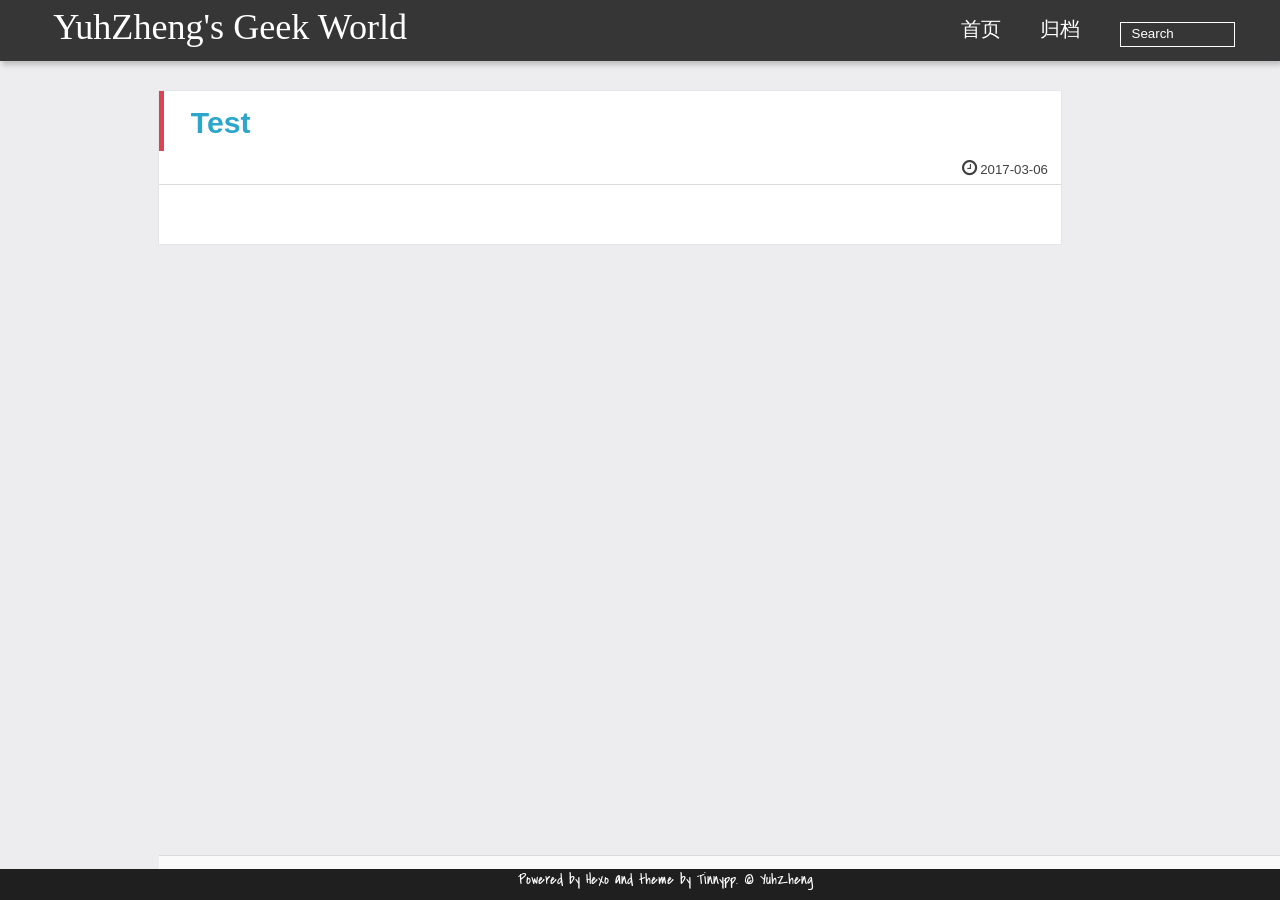
<file: 2017/03/06/Test/index.html>
<!DOCTYPE HTML>
<html lang="zh-CN">
<head>
  <meta charset="UTF-8">
  
    <title>Test | YuhZheng&#39;s Geek World</title>
    <meta name="viewport" content="width=device-width, initial-scale=1, maximum-scale=3, minimum-scale=1">
    
    <meta name="author" content="Yuhao Zheng">
    
    
    
    
    <link rel="alternative" href="/Tinnypp/atom.xml" title="YuhZheng&#39;s Geek World" type="application/atom+xml">
    
    
    <link rel="icon" href="/img/favicon.ico">
    
    
    <link rel="apple-touch-icon" href="/img/myLogo.png">
    <link rel="apple-touch-icon-precomposed" href="/img/myLogo.png">
    

  
    <link href="/css/font-awesome.min.css" rel="stylesheet">
    
  

    <link rel="stylesheet" href="/css/style.css">
    <script>
var _hmt = _hmt || [];
(function() {
  var hm = document.createElement("script");
  hm.src = "//hm.baidu.com/hm.js?d182ed77fc48758bf45a33835ee35745";
  var s = document.getElementsByTagName("script")[0]; 
  s.parentNode.insertBefore(hm, s);
})();
</script>

      <script type="text/javascript">
  (function(w,d,t,u,n,s,e){w['SwiftypeObject']=n;w[n]=w[n]||function(){
  (w[n].q=w[n].q||[]).push(arguments);};s=d.createElement(t);
  e=d.getElementsByTagName(t)[0];s.async=1;s.src=u;e.parentNode.insertBefore(s,e);
  })(window,document,'script','//s.swiftypecdn.com/install/v1/st.js','_st');

  _st('install','.............Add your swiftype userID...............');
</script>
</head>

  <body>
    <header>
      <div>
		
			<div id="textlogo">
				<h1 class="site-name"><a href="/" title="YuhZheng&#39;s Geek World">YuhZheng&#39;s Geek World</a></h1>
				<h2 class="blog-motto"></h2>
			</div>
			<div class="navbar"><a class="navbutton navmobile" href="#" title="菜单">
			</a></div>
			<nav class="animated">
				<ul>
                    <ul>
					 
						<li><a href="/Tinnypp">首页</a></li>
					
						<li><a href="/Tinnypp/archives">归档</a></li>
					
					<li>
					
						<form class="search" action="/search/index.html" method="get" accept-charset="utf-8">
						<label>Search</label>
						<input type="text" id="st-search-inpu" maxlength="20" placeholder="Search" />
						</form>
					
					</li>
                <!--<li><div class="closeaside"><a class="closebutton" href="#" title="隐藏侧边栏"></a></div></li>-->

				</ul>
			</nav>	
</div>
    </header>
    <div id="container" class="clearfix">
      <div id="main" class="post" itemscope itemprop="blogPost">
	<article itemprop="articleBody"> 
		<header class="article-info clearfix">
  <h1 itemprop="name">
    
      <a href="/2017/03/06/Test/" title="Test" itemprop="url">Test</a>
  </h1>
  <p class="article-time">
    <time datetime="2017-03-06T01:38:36.000Z" itemprop="datePublished">2017-03-06</time>
  </p>
</header>
	<div class="article-content">
		
		
		<div id="toc" class="toc-article">
			<strong class="toc-title"></strong>
		
		</div>
		
		  
	</div>
		<footer class="article-footer clearfix">




<div class="article-share" id="share">

  <div data-url="http://yuhzheng.github.io/2017/03/06/Test/" data-title="Test | YuhZheng&#39;s Geek World" data-tsina="null" class="share clearfix">
  </div>

</div>
</footer>   	       
	</article>
	
	
<section class="comment">
	
	<div class="ds-thread" data-title="Test" data-thread-key="Test" data-author-key="Yuhao Zheng" data-url="http://yuhzheng.github.io/post/Test"></div>
	
</section>


</div>  
    </div>
    <footer><div id="footer" >
	<div class="copyright">
		<span>Powered by <a href="https://github.com/hexojs/hexo">Hexo</a> and theme by 
		<a href="https://github.com/levonlin/Tinnypp">Tinnypp</a>.</span>
		
			<span>© YuhZheng</span>
		
	<div>
</div></footer>
    <script src="/js/jquery-2.1.0.min.js"></script>
<script type="text/javascript">
$(document).ready(function(){ 
  //back to top
  function backToTop(){
    var buttonHTML = $("<a href=\"#top\" id=\"back-top\">" + "<span>Back to Top</span></a>");
    buttonHTML.appendTo($("body"));
    var buttonToTop = $("#back-top");
    // hide #back-top first
    buttonToTop.hide();

    // fade in #back-top
    $(function() {
        $(window).scroll(function() {
            if ($(this).scrollTop() > 200) {
                buttonToTop.fadeIn();
            } else {
                buttonToTop.fadeOut();
            }
        });
        // scroll body to 0px on click
        buttonToTop.click(function() {
            $('body,html').animate({
                scrollTop: 0
            }, 800);
            return false;
        });
    });
  }
  backToTop();

  $('.navbar').click(function(){
    $('header nav').toggleClass('shownav');
  });
  var myWidth = 0;
  function getSize(){
    if( typeof( window.innerWidth ) == 'number' ) {
      myWidth = window.innerWidth;
    } else if( document.documentElement && document.documentElement.clientWidth) {
      myWidth = document.documentElement.clientWidth;
    };
  };
  var m = $('#main'),
      a = $('#asidepart'),
      c = $('.closeaside'),
      ta = $('#toc.toc-aside');
  $(window).resize(function(){
    getSize(); 
    if (myWidth >= 1024) {
      $('header nav').removeClass('shownav');
    }else
    {
      m.removeClass('moveMain');
      a.css('display', 'block').removeClass('fadeOut');
        
    }
  });

  var show = true;
  c.click(function(){
    if(show == true){
        a.addClass('fadeOut').css('display', 'none');
        ta.css('display', 'block').addClass('fadeIn');
        m.addClass('moveMain');  
    }else{
        a.css('display', 'block').removeClass('fadeOut').addClass('fadeIn');     
        ta.css('display', 'none'); 
        m.removeClass('moveMain');
        $('#toc.toc-aside').css('display', 'none');
    }
    show = !show;
  });
});
</script>

<script type="text/javascript">
$(document).ready(function(){ 
  var ai = $('.article-content>iframe'),
      ae = $('.article-content>embed'),
      t  = $('#toc'),
      h  = $('article h2')
      ah = $('article h2'),
      ta = $('#toc.toc-aside'),
      o  = $('.openaside'),
      c  = $('.closeaside');
  if(ai.length>0){
    ai.wrap('<div class="video-container" />');
  };
  if(ae.length>0){
   ae.wrap('<div class="video-container" />');
  };
  if(ah.length==0){
    t.css('display','none');
  }else{

    $(window).scroll(function(){
      ta.css("top",Math.max(140,240-$(this).scrollTop()));
    });
  };
});
</script>


<script type="text/javascript">
$(document).ready(function(){ 
  var $this = $('.share'),
      url = $this.attr('data-url'),
      encodedUrl = encodeURIComponent(url),
      title = $this.attr('data-title'),
      tsina = $this.attr('data-tsina');
  var html = [
  '<a href="#" class="overlay" id="qrcode"></a>',
  '<div class="qrcode clearfix"><span>扫描二维码分享到微信朋友圈</span><a class="qrclose" href="#share"></a><strong>Loading...Please wait</strong><img id="qrcode-pic" data-src="http://s.jiathis.com/qrcode.php?url=' + encodedUrl + '"/></div>',
  '<a href="#textlogo" class="article-back-to-top" title="Top"></a>',
  '<a href="https://www.facebook.com/sharer.php?u=' + encodedUrl + '" class="article-share-facebook" target="_blank" title="Facebook"></a>',
  '<a href="#qrcode" class="article-share-qrcode" title="QRcode"></a>',
  '<a href="https://twitter.com/intent/tweet?url=' + encodedUrl + '" class="article-share-twitter" target="_blank" title="Twitter"></a>',
  '<a href="http://service.weibo.com/share/share.php?title='+title+'&url='+encodedUrl +'&ralateUid='+ tsina +'&searchPic=true&style=number' +'" class="article-share-weibo" target="_blank" title="Weibo"></a>',
  '<span title="Share to"></span>'
  ].join('');
  $this.append(html);
  $('.article-share-qrcode').click(function(){
    var imgSrc = $('#qrcode-pic').attr('data-src');
    $('#qrcode-pic').attr('src', imgSrc);
    $('#qrcode-pic').load(function(){
        $('.qrcode strong').text(' ');
    });
  });
});     
</script>


<script type="text/javascript">
  var duoshuoQuery = {short_name:"tinnypp"};
  (function() {
    var ds = document.createElement('script');
    ds.type = 'text/javascript';ds.async = true;
    ds.src = '//static.duoshuo.com/embed.js';    //change to ds.src = '/js/embed.js'; to add useragent for duoshuo
    ds.charset = 'UTF-8';
    (document.getElementsByTagName('head')[0] 
    || document.getElementsByTagName('body')[0]).appendChild(ds);
  })();
</script> 



<link rel="stylesheet" href="/fancybox/jquery.fancybox.css" media="screen" type="text/css">
<script src="/fancybox/jquery.fancybox.pack.js"></script>
<script type="text/javascript">
$(document).ready(function(){ 
  $('.article-content').each(function(i){
    $(this).find('img').each(function(){
      if ($(this).parent().hasClass('fancybox')) return;
      var alt = this.alt;
      if (alt) $(this).after('<span class="caption">' + alt + '</span>');
      $(this).wrap('<a href="' + this.src + '" title="' + alt + '" class="fancybox"></a>');
    });
    $(this).find('.fancybox').each(function(){
      $(this).attr('rel', 'article' + i);
    });
  });
  if($.fancybox){
    $('.fancybox').fancybox();
  }
}); 
</script>

<script type="text/javascript">
  function footerPosition() {
    var contentHeight = document.documentElement.scrollHeight,
        winHeight = window.innerHeight;
    if(contentHeight <= winHeight) {
      $('footer').addClass('fixed-bottom');
    } else {
      $('footer').removeClass('fixed-bottom');
    }
  }
  footerPosition();
  $(window).resize(footerPosition);
</script>


  </body>
</html>
</file>
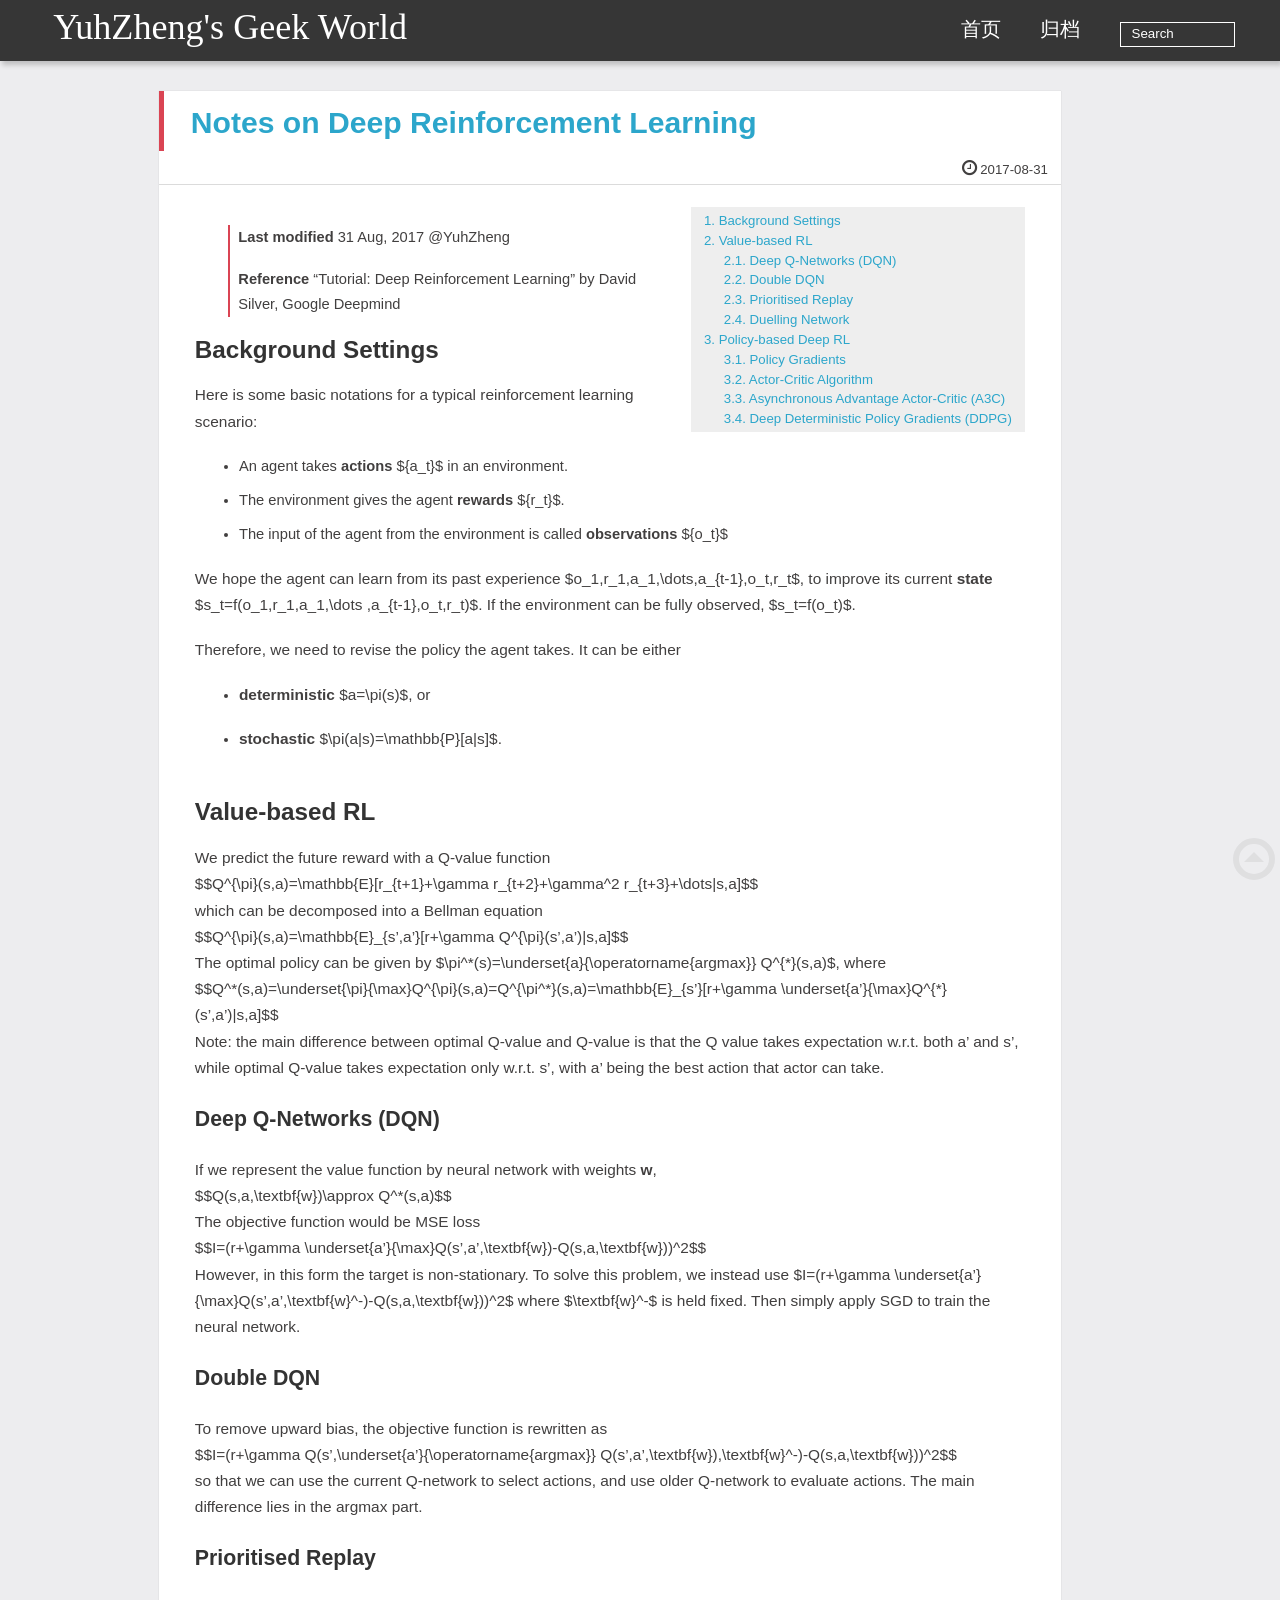
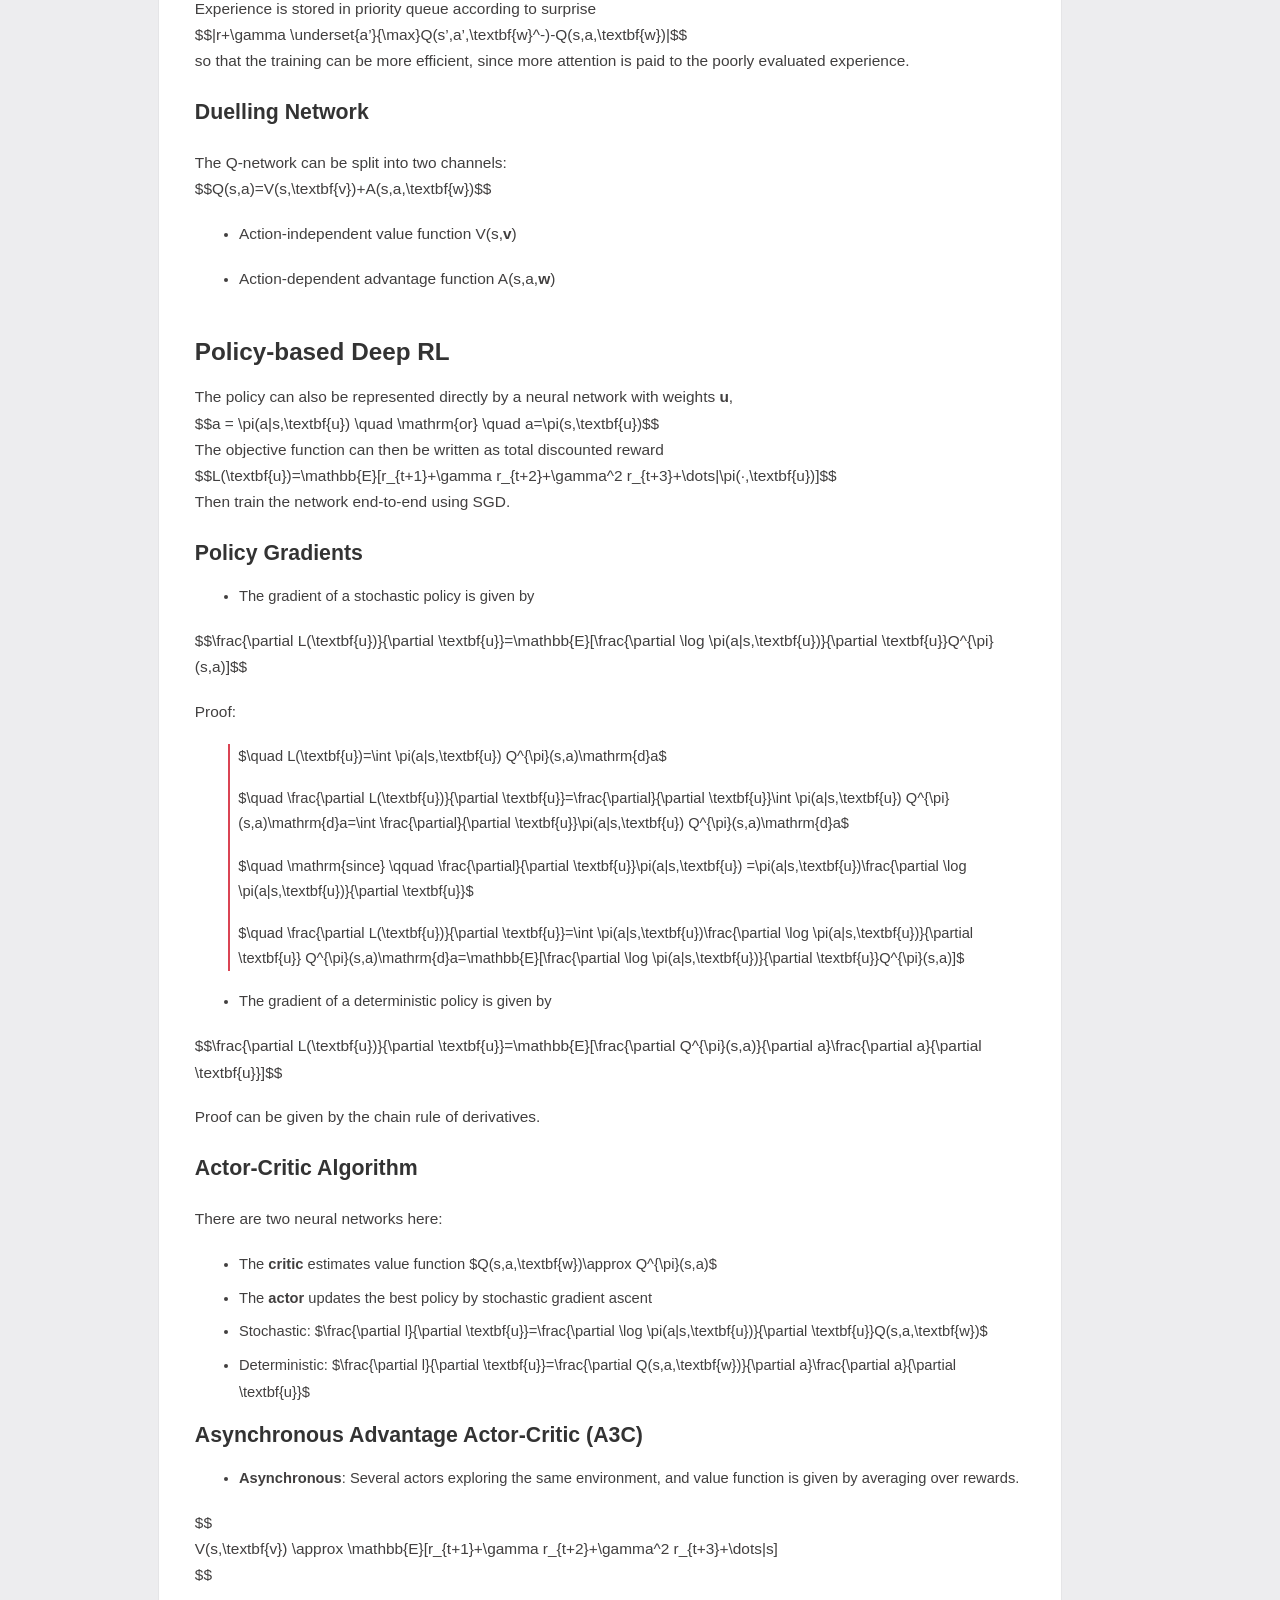
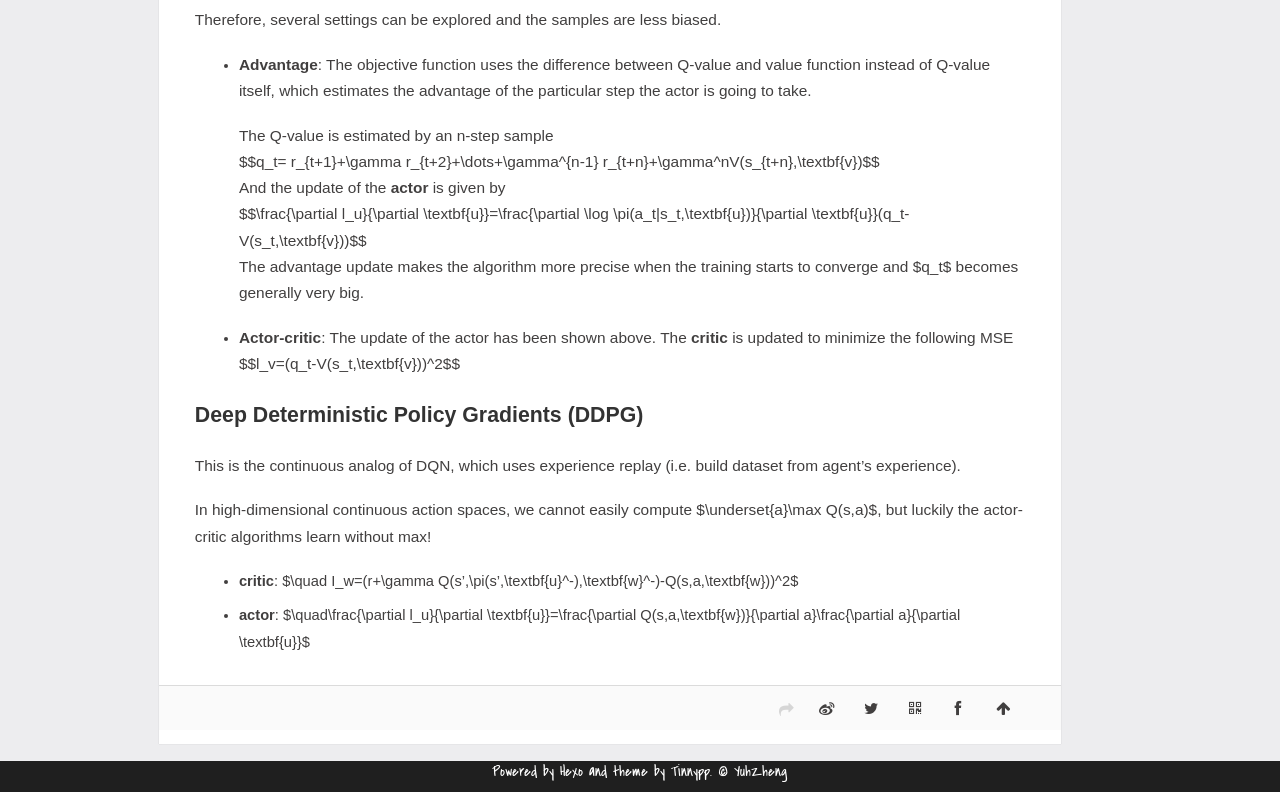
<file: 2017/08/31/Notes-on-Deep-Reinforcement-Learning/index.html>
<!DOCTYPE HTML>
<html >
<head>
  <!-- hexo-inject:begin --><!-- hexo-inject:end --><meta charset="UTF-8">
  
    <title>Notes on Deep Reinforcement Learning | YuhZheng&#39;s Geek World</title>
    <meta name="viewport" content="width=device-width, initial-scale=1, maximum-scale=3, minimum-scale=1">
    
    <meta name="author" content="Yuhao Zheng">
    
    <meta name="description" content="Last modified    31 Aug, 2017 @YuhZheng
Reference    “Tutorial: Deep Reinforcement Learning” by David Silver, Google Deepmind

Background SettingsHere">
    
    
    
    
    <link rel="alternative" href="/atom.xml" title="YuhZheng&#39;s Geek World" type="application/atom+xml">
    
    
    <link rel="icon" href="/img/profile.ico">
    
    
    <link rel="apple-touch-icon" href="/img/profile.jpg">
    <link rel="apple-touch-icon-precomposed" href="/img/profile.jpg">
    

  
    <link href="/css/font-awesome.min.css" rel="stylesheet">
    
  

    <link rel="stylesheet" href="/css/style.css">
    <script>
var _hmt = _hmt || [];
(function() {
  var hm = document.createElement("script");
  hm.src = "//hm.baidu.com/hm.js?d182ed77fc48758bf45a33835ee35745";
  var s = document.getElementsByTagName("script")[0]; 
  s.parentNode.insertBefore(hm, s);
})();
</script>

      <script type="text/javascript">
  (function(w,d,t,u,n,s,e){w['SwiftypeObject']=n;w[n]=w[n]||function(){
  (w[n].q=w[n].q||[]).push(arguments);};s=d.createElement(t);
  e=d.getElementsByTagName(t)[0];s.async=1;s.src=u;e.parentNode.insertBefore(s,e);
  })(window,document,'script','//s.swiftypecdn.com/install/v1/st.js','_st');

  _st('install','.............Add your swiftype userID...............');
</script><!-- hexo-inject:begin --><!-- hexo-inject:end -->
</head>

  <body>
    <!-- hexo-inject:begin --><!-- hexo-inject:end --><header>
      <div>
		
			<div id="textlogo">
				<h1 class="site-name"><a href="/" title="YuhZheng&#39;s Geek World">YuhZheng&#39;s Geek World</a></h1>
				<h2 class="blog-motto"></h2>
			</div>
			<div class="navbar"><a class="navbutton navmobile" href="#" title="Menu">
			</a></div>
			<nav class="animated">
				<ul>
                    <ul>
					 
						<li><a href="/">首页</a></li>
					
						<li><a href="/archives">归档</a></li>
					
					<li>
					
						<form class="search" action="/search/index.html" method="get" accept-charset="utf-8">
						<label>Search</label>
						<input type="text" id="st-search-inpu" maxlength="20" placeholder="Search" />
						</form>
					
					</li>
                <!--<li><div class="closeaside"><a class="closebutton" href="#" title="Hide Sidebar"></a></div></li>-->

				</ul>
			</nav>	
</div>
    </header>
    <div id="container" class="clearfix">
      <div id="main" class="post" itemscope itemprop="blogPost">
	<article itemprop="articleBody"> 
		<header class="article-info clearfix">
  <h1 itemprop="name">
    
      <a href="/2017/08/31/Notes-on-Deep-Reinforcement-Learning/" title="Notes on Deep Reinforcement Learning" itemprop="url">Notes on Deep Reinforcement Learning</a>
  </h1>
  <p class="article-time">
    <time datetime="2017-09-01T00:36:24.000Z" itemprop="datePublished">2017-08-31</time>
  </p>
</header>
	<div class="article-content">
		
		
		<div id="toc" class="toc-article">
			<strong class="toc-title"></strong>
		<ol class="toc"><li class="toc-item toc-level-2"><a class="toc-link" href="#Background-Settings"><span class="toc-number">1.</span> <span class="toc-text">Background Settings</span></a></li><li class="toc-item toc-level-2"><a class="toc-link" href="#Value-based-RL"><span class="toc-number">2.</span> <span class="toc-text">Value-based RL</span></a><ol class="toc-child"><li class="toc-item toc-level-3"><a class="toc-link" href="#Deep-Q-Networks-DQN"><span class="toc-number">2.1.</span> <span class="toc-text">Deep Q-Networks (DQN)</span></a></li><li class="toc-item toc-level-3"><a class="toc-link" href="#Double-DQN"><span class="toc-number">2.2.</span> <span class="toc-text">Double DQN</span></a></li><li class="toc-item toc-level-3"><a class="toc-link" href="#Prioritised-Replay"><span class="toc-number">2.3.</span> <span class="toc-text">Prioritised Replay</span></a></li><li class="toc-item toc-level-3"><a class="toc-link" href="#Duelling-Network"><span class="toc-number">2.4.</span> <span class="toc-text">Duelling Network</span></a></li></ol></li><li class="toc-item toc-level-2"><a class="toc-link" href="#Policy-based-Deep-RL"><span class="toc-number">3.</span> <span class="toc-text">Policy-based Deep RL</span></a><ol class="toc-child"><li class="toc-item toc-level-3"><a class="toc-link" href="#Policy-Gradients"><span class="toc-number">3.1.</span> <span class="toc-text">Policy Gradients</span></a></li><li class="toc-item toc-level-3"><a class="toc-link" href="#Actor-Critic-Algorithm"><span class="toc-number">3.2.</span> <span class="toc-text">Actor-Critic Algorithm</span></a></li><li class="toc-item toc-level-3"><a class="toc-link" href="#Asynchronous-Advantage-Actor-Critic-A3C"><span class="toc-number">3.3.</span> <span class="toc-text">Asynchronous Advantage Actor-Critic (A3C)</span></a></li><li class="toc-item toc-level-3"><a class="toc-link" href="#Deep-Deterministic-Policy-Gradients-DDPG"><span class="toc-number">3.4.</span> <span class="toc-text">Deep Deterministic Policy Gradients (DDPG)</span></a></li></ol></li></ol>
		</div>
		
		<blockquote>
<p><em>Last modified</em>    31 Aug, 2017 @YuhZheng</p>
<p><em>Reference</em>    “Tutorial: Deep Reinforcement Learning” by David Silver, Google Deepmind</p>
</blockquote>
<h2 id="Background-Settings"><a href="#Background-Settings" class="headerlink" title="Background Settings"></a>Background Settings</h2><p>Here is some basic notations for a typical reinforcement learning scenario: </p>
<ul>
<li>An agent takes <strong>actions</strong> ${a_t}$ in an environment. </li>
<li>The environment gives the agent <strong>rewards</strong> ${r_t}$. </li>
<li>The input of the agent from the environment is called <strong>observations</strong> ${o_t}$ </li>
</ul>
<p>We hope the agent can learn from its past experience $o_1,r_1,a_1,\dots,a_{t-1},o_t,r_t$, to improve its current <strong>state</strong> $s_t=f(o_1,r_1,a_1,\dots ,a_{t-1},o_t,r_t)$. If the environment can be fully observed, $s_t=f(o_t)$. </p>
<p>Therefore, we need to revise the policy the agent takes. It can be either </p>
<ul>
<li><p><strong>deterministic</strong>     $a=\pi(s)​$, or </p>
</li>
<li><p><strong>stochastic</strong>     $\pi(a|s)=\mathbb{P}[a|s]$.<br>​</p>
</li>
</ul>
<h2 id="Value-based-RL"><a href="#Value-based-RL" class="headerlink" title="Value-based RL"></a>Value-based RL</h2><p>We predict the future reward with a Q-value function<br>$$Q^{\pi}(s,a)=\mathbb{E}[r_{t+1}+\gamma r_{t+2}+\gamma^2 r_{t+3}+\dots|s,a]$$<br>which can be decomposed into a Bellman equation<br>$$Q^{\pi}(s,a)=\mathbb{E}_{s’,a’}[r+\gamma Q^{\pi}(s’,a’)|s,a]$$<br>The optimal policy can be given by $\pi^*(s)=\underset{a}{\operatorname{argmax}} Q^{*}(s,a)$, where<br>$$Q^*(s,a)=\underset{\pi}{\max}Q^{\pi}(s,a)=Q^{\pi^*}(s,a)=\mathbb{E}_{s’}[r+\gamma \underset{a’}{\max}Q^{*}(s’,a’)|s,a]$$<br>Note: the main difference between optimal Q-value and Q-value is that the Q value takes expectation w.r.t. both a’ and s’, while optimal Q-value takes expectation only w.r.t. s’, with a’ being the best action that actor can take.</p>
<h3 id="Deep-Q-Networks-DQN"><a href="#Deep-Q-Networks-DQN" class="headerlink" title="Deep Q-Networks (DQN)"></a>Deep Q-Networks (DQN)</h3><p>If we represent the value function by neural network with weights <strong>w</strong>,<br>$$Q(s,a,\textbf{w})\approx Q^*(s,a)$$<br>The objective function would be MSE loss<br>$$I=(r+\gamma \underset{a’}{\max}Q(s’,a’,\textbf{w})-Q(s,a,\textbf{w}))^2$$<br>However, in this form the target is non-stationary. To solve this problem, we instead use $I=(r+\gamma \underset{a’}{\max}Q(s’,a’,\textbf{w}^-)-Q(s,a,\textbf{w}))^2$ where $\textbf{w}^-$ is held fixed. Then simply apply SGD to train the neural network.</p>
<h3 id="Double-DQN"><a href="#Double-DQN" class="headerlink" title="Double DQN"></a>Double DQN</h3><p>To remove upward bias, the objective function is rewritten as<br>$$I=(r+\gamma Q(s’,\underset{a’}{\operatorname{argmax}} Q(s’,a’,\textbf{w}),\textbf{w}^-)-Q(s,a,\textbf{w}))^2$$<br>so that we can use the current Q-network to select actions, and use older Q-network to evaluate actions. The main difference lies in the argmax part.</p>
<h3 id="Prioritised-Replay"><a href="#Prioritised-Replay" class="headerlink" title="Prioritised Replay"></a>Prioritised Replay</h3><p>Experience is stored in priority queue according to surprise<br>$$|r+\gamma \underset{a’}{\max}Q(s’,a’,\textbf{w}^-)-Q(s,a,\textbf{w})|$$<br>so that the training can be more efficient, since more attention is paid to the poorly evaluated experience.</p>
<h3 id="Duelling-Network"><a href="#Duelling-Network" class="headerlink" title="Duelling Network"></a>Duelling Network</h3><p>The Q-network can be split into two channels:<br>$$Q(s,a)=V(s,\textbf{v})+A(s,a,\textbf{w})$$</p>
<ul>
<li><p>Action-independent value function V(s,<strong>v</strong>)</p>
</li>
<li><p>Action-dependent advantage function A(s,a,<strong>w</strong>)<br>​</p>
</li>
</ul>
<h2 id="Policy-based-Deep-RL"><a href="#Policy-based-Deep-RL" class="headerlink" title="Policy-based Deep RL"></a>Policy-based Deep RL</h2><p>The policy can also be represented directly by a neural network with weights <strong>u</strong>,<br>$$a = \pi(a|s,\textbf{u}) \quad \mathrm{or} \quad a=\pi(s,\textbf{u})$$<br>The objective function can then be written as total discounted reward<br>$$L(\textbf{u})=\mathbb{E}[r_{t+1}+\gamma r_{t+2}+\gamma^2 r_{t+3}+\dots|\pi(·,\textbf{u})]$$<br>Then train the network end-to-end using SGD.</p>
<h3 id="Policy-Gradients"><a href="#Policy-Gradients" class="headerlink" title="Policy Gradients"></a>Policy Gradients</h3><ul>
<li>The gradient of a stochastic policy is given by</li>
</ul>
<p>$$\frac{\partial L(\textbf{u})}{\partial \textbf{u}}=\mathbb{E}[\frac{\partial \log \pi(a|s,\textbf{u})}{\partial \textbf{u}}Q^{\pi}(s,a)]$$</p>
<p>Proof:</p>
<blockquote>
<p>$\quad L(\textbf{u})=\int \pi(a|s,\textbf{u}) Q^{\pi}(s,a)\mathrm{d}a$</p>
<p>$\quad \frac{\partial L(\textbf{u})}{\partial \textbf{u}}=\frac{\partial}{\partial \textbf{u}}\int \pi(a|s,\textbf{u}) Q^{\pi}(s,a)\mathrm{d}a=\int \frac{\partial}{\partial \textbf{u}}\pi(a|s,\textbf{u}) Q^{\pi}(s,a)\mathrm{d}a$</p>
<p>$\quad \mathrm{since} \qquad \frac{\partial}{\partial \textbf{u}}\pi(a|s,\textbf{u}) =\pi(a|s,\textbf{u})\frac{\partial \log \pi(a|s,\textbf{u})}{\partial \textbf{u}}$</p>
<p>$\quad \frac{\partial L(\textbf{u})}{\partial \textbf{u}}=\int \pi(a|s,\textbf{u})\frac{\partial \log \pi(a|s,\textbf{u})}{\partial \textbf{u}} Q^{\pi}(s,a)\mathrm{d}a=\mathbb{E}[\frac{\partial \log \pi(a|s,\textbf{u})}{\partial \textbf{u}}Q^{\pi}(s,a)]$</p>
</blockquote>
<ul>
<li>The gradient of a deterministic policy is given by </li>
</ul>
<p>$$\frac{\partial L(\textbf{u})}{\partial \textbf{u}}=\mathbb{E}[\frac{\partial Q^{\pi}(s,a)}{\partial a}\frac{\partial a}{\partial \textbf{u}}]$$</p>
<p>Proof can be given by the chain rule of derivatives. </p>
<h3 id="Actor-Critic-Algorithm"><a href="#Actor-Critic-Algorithm" class="headerlink" title="Actor-Critic Algorithm"></a>Actor-Critic Algorithm</h3><p>There are two neural networks here:</p>
<ul>
<li>The <strong>critic</strong> estimates value function $Q(s,a,\textbf{w})\approx Q^{\pi}(s,a)$</li>
<li>The <strong>actor</strong> updates the best policy by stochastic gradient ascent</li>
<li>Stochastic: $\frac{\partial l}{\partial \textbf{u}}=\frac{\partial \log \pi(a|s,\textbf{u})}{\partial \textbf{u}}Q(s,a,\textbf{w})$</li>
<li>Deterministic: $\frac{\partial l}{\partial \textbf{u}}=\frac{\partial  Q(s,a,\textbf{w})}{\partial a}\frac{\partial a}{\partial \textbf{u}}$</li>
</ul>
<h3 id="Asynchronous-Advantage-Actor-Critic-A3C"><a href="#Asynchronous-Advantage-Actor-Critic-A3C" class="headerlink" title="Asynchronous Advantage Actor-Critic (A3C)"></a>Asynchronous Advantage Actor-Critic (A3C)</h3><ul>
<li><strong>Asynchronous</strong>: Several actors exploring the same environment, and  value function is given by averaging over rewards.</li>
</ul>
<p>$$<br>V(s,\textbf{v}) \approx \mathbb{E}[r_{t+1}+\gamma r_{t+2}+\gamma^2 r_{t+3}+\dots|s]<br>$$</p>
<p>Therefore, several settings can be explored and the samples are less biased.</p>
<ul>
<li><p><strong>Advantage</strong>: The objective function uses the difference between Q-value and value function instead of Q-value itself, which estimates the advantage of the particular step the actor is going to take. </p>
<p>  The Q-value is estimated by an n-step sample<br>$$q_t= r_{t+1}+\gamma r_{t+2}+\dots+\gamma^{n-1} r_{t+n}+\gamma^nV(s_{t+n},\textbf{v})$$<br>  And the update of the <strong>actor</strong> is given by<br>$$\frac{\partial l_u}{\partial \textbf{u}}=\frac{\partial \log \pi(a_t|s_t,\textbf{u})}{\partial \textbf{u}}(q_t-V(s_t,\textbf{v}))$$<br> The advantage update makes the algorithm more precise when the training starts to converge and $q_t$ becomes generally very big.</p>
</li>
<li><p><strong>Actor-critic</strong>: The update of the actor has been shown above. The <strong>critic</strong> is updated to minimize the following MSE<br>$$l_v=(q_t-V(s_t,\textbf{v}))^2$$</p>
</li>
</ul>
<h3 id="Deep-Deterministic-Policy-Gradients-DDPG"><a href="#Deep-Deterministic-Policy-Gradients-DDPG" class="headerlink" title="Deep Deterministic Policy Gradients (DDPG)"></a>Deep Deterministic Policy Gradients (DDPG)</h3><p>This is the continuous analog of DQN, which uses experience replay (i.e. build dataset from agent’s experience).</p>
<p>In high-dimensional continuous action spaces, we cannot easily compute $\underset{a}\max Q(s,a)$, but luckily the actor-critic algorithms learn without max! </p>
<ul>
<li><strong>critic</strong>: $\quad I_w=(r+\gamma Q(s’,\pi(s’,\textbf{u}^-),\textbf{w}^-)-Q(s,a,\textbf{w}))^2$</li>
<li><strong>actor</strong>: $\quad\frac{\partial l_u}{\partial \textbf{u}}=\frac{\partial  Q(s,a,\textbf{w})}{\partial a}\frac{\partial a}{\partial \textbf{u}}$</li>
</ul>
  
	</div>
		<footer class="article-footer clearfix">




<div class="article-share" id="share">

  <div data-url="https://yuhzheng.github.io/2017/08/31/Notes-on-Deep-Reinforcement-Learning/" data-title="Notes on Deep Reinforcement Learning | YuhZheng&#39;s Geek World" data-tsina="" class="share clearfix">
  </div>

</div>
</footer>   	       
	</article>
	
	
<section class="comment">
	
	<div class="ds-thread" data-title="Notes on Deep Reinforcement Learning" data-thread-key="Notes-on-Deep-Reinforcement-Learning" data-author-key="Yuhao Zheng" data-url="https://yuhzheng.github.io/post/Notes-on-Deep-Reinforcement-Learning"></div>
	
</section>


</div>  
    </div>
    <footer><div id="footer" >
<script type="text/javascript">
  (function(w,d,t,u,n,s,e){w['SwiftypeObject']=n;w[n]=w[n]||function(){
  (w[n].q=w[n].q||[]).push(arguments);};s=d.createElement(t);
  e=d.getElementsByTagName(t)[0];s.async=1;s.src=u;e.parentNode.insertBefore(s,e);
  })(window,document,'script','//s.swiftypecdn.com/install/v2/st.js','_st');
  
  _st('install','4dEHehQnS8yQTMyyHW4U','2.0.0');
</script>
	<div class="copyright">
		<span>Powered by <a href="https://github.com/hexojs/hexo">Hexo</a> and theme by 
		<a href="https://github.com/levonlin/Tinnypp">Tinnypp</a>.</span>
		
			<span>© YuhZheng</span>
		
	<div>
</div>
</footer>
    <script src="/js/jquery-2.1.0.min.js"></script>
<script type="text/javascript">
$(document).ready(function(){ 
  //back to top
  function backToTop(){
    var buttonHTML = $("<a href=\"#top\" id=\"back-top\">" + "<span>Back to Top</span></a>");
    buttonHTML.appendTo($("body"));
    var buttonToTop = $("#back-top");
    // hide #back-top first
    buttonToTop.hide();

    // fade in #back-top
    $(function() {
        $(window).scroll(function() {
            if ($(this).scrollTop() > 200) {
                buttonToTop.fadeIn();
            } else {
                buttonToTop.fadeOut();
            }
        });
        // scroll body to 0px on click
        buttonToTop.click(function() {
            $('body,html').animate({
                scrollTop: 0
            }, 800);
            return false;
        });
    });
  }
  backToTop();

  $('.navbar').click(function(){
    $('header nav').toggleClass('shownav');
  });
  var myWidth = 0;
  function getSize(){
    if( typeof( window.innerWidth ) == 'number' ) {
      myWidth = window.innerWidth;
    } else if( document.documentElement && document.documentElement.clientWidth) {
      myWidth = document.documentElement.clientWidth;
    };
  };
  var m = $('#main'),
      a = $('#asidepart'),
      c = $('.closeaside'),
      ta = $('#toc.toc-aside');
  $(window).resize(function(){
    getSize(); 
    if (myWidth >= 1024) {
      $('header nav').removeClass('shownav');
    }else
    {
      m.removeClass('moveMain');
      a.css('display', 'block').removeClass('fadeOut');
        
    }
  });

  var show = true;
  c.click(function(){
    if(show == true){
        a.addClass('fadeOut').css('display', 'none');
        ta.css('display', 'block').addClass('fadeIn');
        m.addClass('moveMain');  
    }else{
        a.css('display', 'block').removeClass('fadeOut').addClass('fadeIn');     
        ta.css('display', 'none'); 
        m.removeClass('moveMain');
        $('#toc.toc-aside').css('display', 'none');
    }
    show = !show;
  });
});
</script>

<script type="text/javascript">
$(document).ready(function(){ 
  var ai = $('.article-content>iframe'),
      ae = $('.article-content>embed'),
      t  = $('#toc'),
      h  = $('article h2')
      ah = $('article h2'),
      ta = $('#toc.toc-aside'),
      o  = $('.openaside'),
      c  = $('.closeaside');
  if(ai.length>0){
    ai.wrap('<div class="video-container" />');
  };
  if(ae.length>0){
   ae.wrap('<div class="video-container" />');
  };
  if(ah.length==0){
    t.css('display','none');
  }else{

    $(window).scroll(function(){
      ta.css("top",Math.max(140,240-$(this).scrollTop()));
    });
  };
});
</script>


<script type="text/javascript">
$(document).ready(function(){ 
  var $this = $('.share'),
      url = $this.attr('data-url'),
      encodedUrl = encodeURIComponent(url),
      title = $this.attr('data-title'),
      tsina = $this.attr('data-tsina');
  var html = [
  '<a href="#" class="overlay" id="qrcode"></a>',
  '<div class="qrcode clearfix"><span>扫描二维码分享到微信朋友圈</span><a class="qrclose" href="#share"></a><strong>Loading...Please wait</strong><img id="qrcode-pic" data-src="http://s.jiathis.com/qrcode.php?url=' + encodedUrl + '"/></div>',
  '<a href="#textlogo" class="article-back-to-top" title="Top"></a>',
  '<a href="https://www.facebook.com/sharer.php?u=' + encodedUrl + '" class="article-share-facebook" target="_blank" title="Facebook"></a>',
  '<a href="#qrcode" class="article-share-qrcode" title="QRcode"></a>',
  '<a href="https://twitter.com/intent/tweet?url=' + encodedUrl + '" class="article-share-twitter" target="_blank" title="Twitter"></a>',
  '<a href="http://service.weibo.com/share/share.php?title='+title+'&url='+encodedUrl +'&ralateUid='+ tsina +'&searchPic=true&style=number' +'" class="article-share-weibo" target="_blank" title="Weibo"></a>',
  '<span title="Share to"></span>'
  ].join('');
  $this.append(html);
  $('.article-share-qrcode').click(function(){
    var imgSrc = $('#qrcode-pic').attr('data-src');
    $('#qrcode-pic').attr('src', imgSrc);
    $('#qrcode-pic').load(function(){
        $('.qrcode strong').text(' ');
    });
  });
});     
</script>


<script type="text/javascript">
  var duoshuoQuery = {short_name:"tinnypp"};
  (function() {
    var ds = document.createElement('script');
    ds.type = 'text/javascript';ds.async = true;
    ds.src = '//static.duoshuo.com/embed.js';    //change to ds.src = '/js/embed.js'; to add useragent for duoshuo
    ds.charset = 'UTF-8';
    (document.getElementsByTagName('head')[0] 
    || document.getElementsByTagName('body')[0]).appendChild(ds);
  })();
</script> 



<link rel="stylesheet" href="/fancybox/jquery.fancybox.css" media="screen" type="text/css">
<script src="/fancybox/jquery.fancybox.pack.js"></script>
<script type="text/javascript">
$(document).ready(function(){ 
  $('.article-content').each(function(i){
    $(this).find('img').each(function(){
      if ($(this).parent().hasClass('fancybox')) return;
      var alt = this.alt;
      if (alt) $(this).after('<span class="caption">' + alt + '</span>');
      $(this).wrap('<a href="' + this.src + '" title="' + alt + '" class="fancybox"></a>');
    });
    $(this).find('.fancybox').each(function(){
      $(this).attr('rel', 'article' + i);
    });
  });
  if($.fancybox){
    $('.fancybox').fancybox();
  }
}); 
</script>

<script type="text/javascript">
  function footerPosition() {
    var contentHeight = document.documentElement.scrollHeight,
        winHeight = window.innerHeight;
    if(contentHeight <= winHeight) {
      $('footer').addClass('fixed-bottom');
    } else {
      $('footer').removeClass('fixed-bottom');
    }
  }
  footerPosition();
  $(window).resize(footerPosition);
</script><!-- hexo-inject:begin --><!-- Begin: Injected MathJax -->
<script type="text/x-mathjax-config">
  MathJax.Hub.Config({"tex2jax":{"inlineMath":[["$","$"],["\\(","\\)"]],"skipTags":["script","noscript","style","textarea","pre","code"],"processEscapes":true},"TeX":{"equationNumbers":{"autoNumber":"AMS"}}});
</script>

<script type="text/x-mathjax-config">
  MathJax.Hub.Queue(function() {
    var all = MathJax.Hub.getAllJax(), i;
    for(i=0; i < all.length; i += 1) {
      all[i].SourceElement().parentNode.className += ' has-jax';
    }
  });
</script>

<script type="text/javascript" src="//cdn.mathjax.org/mathjax/latest/MathJax.js?config=TeX-AMS-MML_HTMLorMML">
</script>
<!-- End: Injected MathJax -->
<!-- hexo-inject:end -->


  </body>
</html>
</file>
<file: css/style.css>
html,
body,
div,
span,
applet,
object,
iframe,
h1,
h2,
h3,
h4,
h5,
h6,
p,
blockquote,
pre,
a,
abbr,
acronym,
address,
big,
cite,
code,
del,
dfn,
em,
img,
ins,
kbd,
q,
s,
samp,
small,
strike,
strong,
sub,
sup,
tt,
var,
dl,
dt,
dd,
ol,
ul,
li,
fieldset,
form,
label,
legend,
table,
caption,
tbody,
tfoot,
thead,
tr,
th,
td {
  margin: 0;
  padding: 0;
  border: 0;
  outline: 0;
  font-weight: inherit;
  font-style: inherit;
  font-family: inherit;
  font-size: 100%;
  vertical-align: baseline;
}
body {
  line-height: 1;
  color: #000;
  background: #fff;
}
ol,
ul {
  list-style: none;
}
table {
  border-collapse: separate;
  border-spacing: 0;
  vertical-align: middle;
}
caption,
th,
td {
  text-align: left;
  font-weight: normal;
  vertical-align: middle;
}
a img {
  border: none;
}
/* custom Font*/
@font-face {
  font-family: "covered_by_your_graceregular";
  font-weight: normal;
  font-style: normal;
  src: url("../font/coveredbyyourgrace-webfont.eot");
  src: url("../font/coveredbyyourgrace-webfont.eot?#iefix") format('embedded-opentype'), url("../font/coveredbyyourgrace-webfont.svg#covered_by_your_graceregular") format('svg'), url("../font/coveredbyyourgrace-webfont.woff") format('woff'), url("../font/coveredbyyourgrace-webfont.ttf") format('truetype');
}
/* icon Font */
@font-face {
  font-family: "FontAwesome";
  font-style: normal;
  font-weight: normal;
  src: url("../font/fontawesome-webfont.eot?v=#4.0.3");
  src: url("../font/fontawesome-webfont.eot?#iefix&v=#4.0.3") format("embedded-opentype"), url("../font/fontawesome-webfont.woff?v=#4.0.3") format("woff"), url("../font/fontawesome-webfont.ttf?v=#4.0.3") format("truetype"), url("../font/fontawesome-webfont.svg#fontawesomeregular?v=#4.0.3") format("svg");
}
/* Public style */
* {
  -webkit-margin-before: 0;
  -webkit-margin-after: 0;
}
body {
  background: #ededef;
  font-family: "Helvetica Neue", Helvetica, Arial, "Microsoft YaHei", "WenQuanYi Micro Hei", sans-serif;
  font-size: 105%;
  color: #413f3f;
  line-height: 1.5;
}
small {
  font-size: 80%;
}
sub,
sup {
  font-size: 75%;
  line-height: 0;
  position: relative;
  vertical-align: baseline;
}
sup {
  top: -0.5em;
  padding-left: 0.3em;
}
sub {
  bottom: -0.25em;
}
a {
  text-decoration: none;
  color: #413f3f;
}
a:hover,
a:focus {
  outline: 0;
  text-decoration: none;
  -webkit-transition: color 0.25s, background 0.5s;
  -moz-transition: color 0.25s, background 0.5s;
  transition: color 0.25s, background 0.5s;
}
a:hover:before {
  -webkit-transition: color 0.25s, background 0.5s;
  -moz-transition: color 0.25s, background 0.5s;
  transition: color 0.25s, background 0.5s;
}
input:focus {
  outline: none;
}
input,
button {
  margin: 0;
  padding: 0;
}
input::-moz-focus-inner,
button::-moz-focus-inner {
  border: 0;
  padding: 0;
}
code {
  word-wrap: break-word;
}
h1 {
  font-size: 1.8em;
}
.fa {
  display: inline-block;
  font-family: FontAwesome;
  font-style: normal;
  font-weight: normal;
  line-height: 1;
  -webkit-font-smoothing: antialiased;
  -moz-osx-font-smoothing: grayscale;
}
.clearfix {
  zoom: 1;
}
.clearfix:before,
.clearfix:after {
  content: "";
  display: table;
}
.clearfix:after {
  clear: both;
}
::-webkit-input-placeholder {
  color: #fff;
  padding: 2px 0 0 4px;
}
::-moz-placeholder {
  color: #fff;
  padding: 2px 0 0 4px;
}
:-ms-input-placeholder {
  color: #fff;
  padding: 2px 0 0 4px;
}
::-webkit-input-placeholder::before {
  font-family: "FontAwesome";
  -webkit-font-smoothing: antialiased;
  -moz-osx-font-smoothing: grayscale;
  content: "\f002";
  padding-right: 4px;
}
::-moz-placeholder:before {
  font-family: "FontAwesome";
  -webkit-font-smoothing: antialiased;
  -moz-osx-font-smoothing: grayscale;
  content: "\f002";
  padding-right: 4px;
}
:-ms-input-placeholder::before {
  font-family: "FontAwesome";
  -webkit-font-smoothing: antialiased;
  -moz-osx-font-smoothing: grayscale;
  content: "\f002";
  padding-right: 4px;
}
input[type="search"]::-webkit-search-cancel-button,
input[type="search"]::-webkit-search-decoration {
  -webkit-appearance: none;
}
::-webkit-search-cancel-button:after {
  font-family: "FontAwesome";
  -webkit-font-smoothing: antialiased;
  -moz-osx-font-smoothing: grayscale;
  content: '\f00d';
  color: #fff;
  padding-right: 4px;
}
/* css3 animate */
.animated {
  -webkit-animation-fill-mode: both;
  -moz-animation-fill-mode: both;
  animation-fill-mode: both;
  -webkit-animation-duration: 1s;
  -moz-animation-duration: 1s;
  animation-duration: 1s;
}
@-webkit-keyframes fadeIn {
  0% {
    opacity: 0;
    -ms-filter: "progid:DXImageTransform.Microsoft.Alpha(Opacity=0)";
    filter: alpha(opacity=0);
  }
  100% {
    opacity: 1;
    -ms-filter: none;
    filter: none;
  }
}
.fadeIn {
  -webkit-animation-name: fadeIn;
  -moz-animation-name: fadeIn;
  animation-name: fadeIn;
}
.fadeOut {
  -webkit-animation-name: fadeOut;
  -moz-animation-name: fadeOut;
  animation-name: fadeOut;
}
@-moz-keyframes fadeInDown {
  0% {
    opacity: 0;
    -ms-filter: "progid:DXImageTransform.Microsoft.Alpha(Opacity=0)";
    filter: alpha(opacity=0);
    -webkit-transform: translateY(-20px);
    -moz-transform: translateY(-20px);
    transform: translateY(-20px);
  }
  100% {
    opacity: 1;
    -ms-filter: none;
    filter: none;
    -webkit-transform: translateY(0);
    -moz-transform: translateY(0);
    transform: translateY(0);
  }
}
@-webkit-keyframes fadeInDown {
  0% {
    opacity: 0;
    -ms-filter: "progid:DXImageTransform.Microsoft.Alpha(Opacity=0)";
    filter: alpha(opacity=0);
    -webkit-transform: translateY(-20px);
    -moz-transform: translateY(-20px);
    transform: translateY(-20px);
  }
  100% {
    opacity: 1;
    -ms-filter: none;
    filter: none;
    -webkit-transform: translateY(0);
    -moz-transform: translateY(0);
    transform: translateY(0);
  }
}
@-o-keyframes fadeInDown {
  0% {
    opacity: 0;
    -ms-filter: "progid:DXImageTransform.Microsoft.Alpha(Opacity=0)";
    filter: alpha(opacity=0);
    -webkit-transform: translateY(-20px);
    -moz-transform: translateY(-20px);
    transform: translateY(-20px);
  }
  100% {
    opacity: 1;
    -ms-filter: none;
    filter: none;
    -webkit-transform: translateY(0);
    -moz-transform: translateY(0);
    transform: translateY(0);
  }
}
@keyframes fadeInDown {
  0% {
    opacity: 0;
    -ms-filter: "progid:DXImageTransform.Microsoft.Alpha(Opacity=0)";
    filter: alpha(opacity=0);
    -webkit-transform: translateY(-20px);
    -moz-transform: translateY(-20px);
    transform: translateY(-20px);
  }
  100% {
    opacity: 1;
    -ms-filter: none;
    filter: none;
    -webkit-transform: translateY(0);
    -moz-transform: translateY(0);
    transform: translateY(0);
  }
}
body >header {
  width: 100%;
  -webkit-box-shadow: 2px 4px 5px rgba(3,3,3,0.2);
  -moz-box-shadow: 2px 4px 5px rgba(3,3,3,0.2);
  box-shadow: 2px 4px 5px rgba(3,3,3,0.2);
  background: #363636;
  color: #fff;
}
body >header >div {
  width: 95%;
  margin: 0 auto;
  position: relative;
  overflow: hidden;
}
@media only screen and (min-width: 1024px) {
  body >header >div {
    width: 93%;
  }
}
body >header a {
  color: #fff;
}
#imglogo {
  float: left;
  width: 3em;
  height: 3em;
}
@media only screen and (min-width: 768px) {
  #imglogo {
    width: 4em;
  }
}
@media only screen and (min-width: 1024px) {
  #imglogo {
    width: 4.5em;
  }
}
#imglogo img {
  width: 3em;
}
@media only screen and (min-width: 768px) {
  #imglogo img {
    width: 4em;
  }
}
@media only screen and (min-width: 1024px) {
  #imglogo img {
    width: 4.5em;
  }
}
#textlogo {
  float: left;
  margin-left: 0.5em;
  width: 75%;
}
@media only screen and (min-width: 1024px) {
  #textlogo {
    width: 50%;
  }
}
#textlogo h1.site-name {
  display: inline;
/*font-family font-custom-family*/
  font-family: "Hiragino Sans GB", "微软雅黑", "STXihei", Georgia, Palatino, 'Palatino Linotype', Times, 'Times New Roman', serif;
  font-size: 205%;
  line-height: 1.5;
  -webkit-font-smoothing: antialiased;
  -moz-osx-font-smoothing: grayscale;
}
@media only screen and (min-width: 768px) {
  #textlogo h1.site-name {
    font-size: 245%;
  }
}
@media only screen and (min-width: 1024px) {
  #textlogo h1.site-name {
    font-size: 215%;
  }
}
#textlogo h2.blog-motto {
  display: inline;
  font-size: 0.7em;
  font-weight: normal;
}
@media only screen and (min-width: 768px) {
  #textlogo h2.blog-motto {
    font-size: 105%;
  }
}
@media only screen and (min-width: 1024px) {
  #textlogo h2.blog-motto {
    font-size: 115%;
  }
}
.navbar {
  position: absolute;
  width: 2em;
  right: 0em;
  top: 0.5em;
  font-size: 24px;
}
@media only screen and (min-width: 1024px) {
  .navbar {
    display: none;
  }
}
.navbutton::before {
  font-family: "FontAwesome";
  -webkit-font-smoothing: antialiased;
  -moz-osx-font-smoothing: grayscale;
  content: "\f0c9";
}
.navmobile::before {
  padding-left: 1em;
}
header nav {
  float: left;
  width: 100%;
  font-size: 117.5%;
  line-height: 300%;
  max-height: 0.01em;
  -webkit-transition: max-height 1s ease-out;
  -moz-transition: max-height 1s ease-out;
  transition: max-height 1s ease-out;
}
@media only screen and (min-width: 568px) {
  header nav {
    width: 50%;
  }
}
@media only screen and (min-width: 1024px) {
  header nav {
    float: right;
    width: auto;
    margin-top: 0em;
    max-height: none;
  }
}
@media only screen and (min-width: 1024px) {
  header nav ul {
    float: right;
  }
}
@media only screen and (min-width: 1024px) {
  header nav ul li {
    float: left;
  }
}
header nav ul li a {
  display: block;
  padding: 0.2em 0 0.2em 1em;
}
@media only screen and (min-width: 1024px) {
  header nav ul li a {
    padding: 0 1em;
  }
}
header nav ul li a:hover {
  color: #ba1c2c;
}
.shownav {
  max-height: 40em;
}
.search {
  padding: 0.1em 0 0 1em;
}
.search input {
  line-height: 1.7;
  border: 1px solid #fff;
  color: #fff;
  background: transparent;
  width: 80%;
  padding-left: 0.5em;
}
@media only screen and (min-width: 1024px) {
  .search input {
    width: 8em;
    -webkit-transition: 0.5s width;
    -moz-transition: 0.5s width;
    transition: 0.5s width;
  }
  .search input:focus {
    width: 15em;
  }
}
.search label {
  display: none;
}
.closeaside {
  display: none;
}
.closeaside a {
  color: #fff;
  padding: 0;
  font-size: 24px;
}
.closeaside a:hover {
  color: #2ca6cb;
}
.closeaside a::before {
  font-family: "FontAwesome";
  -webkit-font-smoothing: antialiased;
  -moz-osx-font-smoothing: grayscale;
  content: "\f0c9";
}
@media only screen and (min-width: 1024px) {
  .closeaside {
    display: block;
  }
}
/* index layout */
#container {
  width: 95%;
  margin: 0 auto;
}
@media only screen and (min-width: 768px) {
  #container {
    width: 96%;
  }
}
@media only screen and (min-width: 1024px) {
  #container {
    width: 94%;
  }
}
@media only screen and (min-width: 1560px) {
  #container {
    width: 82%;
  }
}
#main {
  margin: 1em 0 0;
  font-size: 87.5%;
  line-height: 1.8;
  -webkit-box-shadow: 0 0px 1px 0 rgba(0,0,0,0.2);
  -moz-box-shadow: 0 0px 1px 0 rgba(0,0,0,0.2);
  box-shadow: 0 0px 1px 0 rgba(0,0,0,0.2);
  background: #fff;
}
#main h1 {
  font-weight: bolder;
}
@media only screen and (min-width: 1024px) {
  #main {
    margin: 2em 0 0;
    width: 75%;
    float: left;
    -webkit-transition: margin 0.5s ease-out;
    -moz-transition: margin 0.5s ease-out;
    transition: margin 0.5s ease-out;
  }
}
#main section.post {
  padding: 0.2em 0.8em 0.1em;
}
@media only screen and (min-width: 768px) {
  #main section.post {
    padding: 1.2em 1.5em 0.1em;
  }
}
#main section.post article {
  background-color: #fff;
  background-image: url("../img/dots-2x.png");
  background-position: left bottom;
  background-repeat: repeat-x;
  -webkit-background-size: 5px auto;
  -moz-background-size: 5px auto;
  background-size: 5px auto;
  padding: 0 0 0.4em 0;
}
@media only screen and (min-width: 768px) {
  #main section.post article {
    padding: 0 0 0.8em 0;
  }
}
#main section.post a {
  -webkit-transition: all 0.45s;
  -moz-transition: all 0.45s;
  transition: all 0.45s;
}
#main section.post a:hover h1 {
  color: #da4453;
  -webkit-transition: all 0.5s ease-in-out;
  -moz-transition: all 0.5s ease-in-out;
  transition: all 0.5s ease-in-out;
}
#main section.post a h1 {
  color: #2ca6cb;
}
#main section.post a p {
  color: #413f3f;
}
#main section.post a time {
  color: #413f3f;
  display: block;
  margin: 0.5em 0;
  font-size: 0.5em;
}
#main section.post .article-more-link {
  font-size: 0.875em;
  overflow: hidden;
}
#main section.post .article-more-link a {
  float: right;
}
.moveMain {
  margin-left: 10% !important;
}
#page-nav {
  background: #fff;
  text-align: center;
  overflow: hidden;
  padding: 0.6em 0;
}
#page-nav a,
#page-nav span {
  display: inline-block;
  padding: 0.5em 1em;
}
#page-nav a {
  color: #2ca6cb;
}
#page-nav a:hover {
  background: #ccc;
  color: #da4453;
}
#page-nav .prev {
  float: left;
  -webkit-transition: all 0.5s;
  -moz-transition: all 0.5s;
  transition: all 0.5s;
}
#page-nav .prev:hover {
  border-left: 0.5em solid #da4453;
}
#page-nav .next {
  float: right;
  -webkit-transition: all 0.5s;
  -moz-transition: all 0.5s;
  transition: all 0.5s;
}
#page-nav .next:hover {
  border-right: 0.5em solid #da4453;
}
#page-nav .page-number {
  display: none;
  padding: 0.3em 0.9em;
  margin-right: 0.3em;
  -webkit-border-radius: 4px;
  -moz-border-radius: 4px;
  border-radius: 4px;
}
@media only screen and (min-width: 768px) {
  #page-nav .page-number {
    display: inline-block;
  }
}
#page-nav .current {
  color: #b8b8b8;
  background: rgba(55,58,65,0.047);
}
#page-nav .space {
  color: #2ca6cb;
}
/* post layout */
@media only screen and (min-width: 1024px) {
  div.post {
    margin-left: 10% !important;
  }
}
/* page layout */
@media only screen and (min-width: 1024px) {
  .page {
    margin-left: 10% !important;
  }
}
/* archive layout */
.category-icon:before,
.tag-icon:before,
.archive-icon:before {
  font-family: "FontAwesome";
  -webkit-font-smoothing: antialiased;
  -moz-osx-font-smoothing: grayscale;
  color: #ccc;
  font-size: 105%;
  padding-right: 0.3em;
}
.category-icon:before {
  content: "\f07b";
}
.tag-icon:before {
  content: "\f02c";
}
.archive-icon:before {
  content: "\f187";
}
.archive-title {
  margin: 1em 0;
  width: 97%;
  padding: 2em 0 2em 3%;
  -webkit-box-shadow: 0 0px 1px 0 rgba(0,0,0,0.2);
  -moz-box-shadow: 0 0px 1px 0 rgba(0,0,0,0.2);
  box-shadow: 0 0px 1px 0 rgba(0,0,0,0.2);
  background: #fafafa;
}
@media only screen and (min-width: 1024px) {
  .archive-title {
    margin: 2em 0;
    width: 18.5%;
    padding-left: 0.5%;
    float: left;
  }
}
.archive-title h2 {
  width: 90%;
  color: #2ca6cb;
  font-size: 125%;
}
.archive-title a {
  color: #2ca6cb;
  -webkit-transition: color 0.5s;
  -moz-transition: color 0.5s;
  transition: color 0.5s;
}
.archive-title a:hover {
  color: #da4453;
  -webkit-transition: color 0.5s;
  -moz-transition: color 0.5s;
  transition: color 0.5s;
}
.current {
  color: #da4453 !important;
}
@media only screen and (min-width: 768px) {
  .archive-part {
    min-height: 200px;
  }
}
@media only screen and (min-width: 1024px) {
  .archive-part {
    width: 78% !important;
    float: right;
    margin-left: 2% !important;
  }
}
#archive-page {
  padding-bottom: 1em;
  background: #fff;
}
@media only screen and (min-width: 768px) {
  .archive-nav {
    width: 100%;
    float: left;
    margin-top: 1em;
  }
}
/* tags&categories layout */
.all-list-box {
  min-height: 400px;
}
.post,
.page {
  background: #fff;
}
.post a,
.page a {
  color: #2ca6cb;
}
.post a:hover,
.page a:hover {
  color: #da4453;
}
@media only screen and (min-width: 768px) {
  article header.article-info {
    border-bottom: 1px solid #dbdbdb;
  }
}
article header.article-info >h1 {
  padding: 0.2em 3%;
  font-size: 175%;
  line-height: 1.5;
  word-wrap: break-word;
  word-break: normal;
  -webkit-font-smoothing: antialiased;
  -moz-osx-font-smoothing: grayscale;
  border-left: 5px solid #da4453;
}
@media only screen and (min-width: 1024px) {
  article header.article-info >h1 {
    font-size: 205%;
    padding-top: 0.3em;
  }
}
article header.article-info >p.article-author {
  padding: 0.3em 4% 0.3em 0;
  text-align: right;
  border-bottom: 1px solid #dbdbdb;
}
@media only screen and (min-width: 768px) {
  article header.article-info >p.article-author {
    float: right;
    border-bottom: none;
  }
}
article header.article-info >p.article-time {
  padding-top: 0.5em;
  font-size: 0.8em;
  text-align: center;
}
@media only screen and (min-width: 768px) {
  article header.article-info >p.article-time {
    float: right;
    margin-right: 1em;
    padding-top: 0.1em;
    font-size: 0.9em;
  }
}
article header.article-info >p.article-time:before {
  font-family: "FontAwesome";
  font-size: 135%;
  content: "\f017";
  -webkit-font-smoothing: antialiased;
  -moz-osx-font-smoothing: grayscale;
}
article .article-content {
  padding: 1.5em 4%;
}
article .article-content .kb {
  padding: 0.1em 0.6em;
  border: 1px solid #ccc;
  background-color: code-color;
  color: #8f8f8f;
  -webkit-box-shadow: 0 1px 0 rgba(0,0,0,0.2), 0 0 0 2px #fff inset;
  -moz-box-shadow: 0 1px 0 rgba(0,0,0,0.2), 0 0 0 2px #fff inset;
  box-shadow: 0 1px 0 rgba(0,0,0,0.2), 0 0 0 2px #fff inset;
  -webkit-border-radius: 3px;
  -moz-border-radius: 3px;
  border-radius: 3px;
  display: inline-block;
  margin: 0 0.1em;
  text-shadow: 0 1px 0 #fff;
  line-height: 1.5;
  white-space: pre;
}
article .article-content h1,
article .article-content h2,
article .article-content h3,
article .article-content h4,
article .article-content h5,
article .article-content h6 {
  font-weight: bolder;
}
article .article-content h1,
article .article-content h2 {
  line-height: 1.2em;
}
article .article-content h1 {
  font-size: 185%;
}
article .article-content h2 {
  font-size: 165%;
}
article .article-content h3 {
  font-size: 145%;
}
article .article-content h4 {
  font-size: 125%;
}
article .article-content h5 {
  font-size: 105%;
}
article .article-content h6,
article .article-content h1,
article .article-content h2,
article .article-content h3,
article .article-content h4,
article .article-content h5 {
  color: #333;
  -webkit-font-smoothing: antialiased;
  -moz-osx-font-smoothing: grayscale;
  margin: 0.5em 0;
}
article .article-content h6 >code,
article .article-content h1 >code,
article .article-content h2 >code,
article .article-content h3 >code,
article .article-content h4 >code,
article .article-content h5 >code {
  color: #a3a3a3;
}
article .article-content hr {
  border: 1px solid #dbdbdb;
  margin: 3.5em 0 2em;
}
article .article-content strong,
article .article-content em {
  font-weight: bold;
}
article .article-content acronym,
article .article-content abbr {
  border-bottom: 1px dotted;
}
article .article-content blockquote {
  border-left: 0.2em solid #da4453;
  margin: 0.65em 0 0.65em 4%;
  padding-left: 1%;
  line-height: 1.5;
  font-size: 95%;
}
article .article-content blockquote footer {
  background: #fafafa;
  padding: 0;
  margin: 0;
  font-size: 80%;
  line-height: 1em;
}
article .article-content blockquote cite {
  font-style: italic;
  padding-left: 0.5em;
}
article .article-content ul,
article .article-content ol {
  padding-left: 2em;
  font-size: 100%;
}
@media only screen and (min-width: 768px) {
  article .article-content ul,
  article .article-content ol {
    padding-left: 3em;
  }
}
article .article-content ul li {
  list-style: disc;
  text-align: match-parent;
  margin: 0.5em 0;
}
article .article-content ol li {
  list-style-type: decimal;
  margin: 0.5em 0;
}
article .article-content dl dt {
  font-weight: blod;
}
article .article-content ul li>code,
article .article-content ol li>code,
article .article-content p code,
article .article-content strong code,
article .article-content em code {
  font-family: Monaco, Menlo, Consolas, Courier New, monospace;
  background: #eee;
  color: #d52c3d;
  border: 1px solid #d6d6d6;
  padding: 0 5px;
  margin: 0 2px;
  font-size: 90%;
  text-shadow: 0 1px #fff;
}
article .article-content p {
  font-size: 105%;
  line-height: 1.7;
  margin: 0.7em 0;
}
@media only screen and (min-width: 1024px) {
  article .article-content p {
    margin: 1.2em 0;
  }
}
article .article-content img,
article .article-content video,
article .article-content figure img {
  max-width: 100%;
  display: block;
  margin: auto;
  height: auto;
  vertical-align: middle;
  padding-top: 0.5em;
}
@media only screen and (min-width: 1024px) {
  article .article-content img,
  article .article-content video,
  article .article-content figure img {
    padding-top: 0.7em;
  }
}
article .article-content figcaption,
article .article-content .caption {
  text-align: center;
  display: block;
  font-size: 0.9em;
  font-weight: blod;
}
article .article-content .video-container {
  position: relative;
  padding-top: 56%;
  height: 0;
  overflow: hidden;
}
article .article-content .video-container iframe,
article .article-content .video-container object,
article .article-content .video-container embed {
  position: absolute;
  top: 0;
  left: 0;
  width: 100%;
  height: 100%;
  margin-top: 0;
}
article .article-content table {
  display: block;
  overflow: auto;
  width: 100%;
  border-collapse: collapse;
  border-spacing: 0;
}
article .article-content table th {
  font-weight: bold;
  border-bottom: 3px solid #dbdbdb;
  border-top: 1px solid #dbdbdb;
  border-left: 1px solid #dbdbdb;
  border-right: 1px solid #dbdbdb;
  padding: 0.5em 0.5em;
}
article .article-content table td {
  border-bottom: 1px solid #dbdbdb;
  border-left: 1px solid #dbdbdb;
  border-right: 1px solid #dbdbdb;
  padding: 0.5em 0.5em;
}
article .article-content .pullquote {
  text-align: left;
  width: 45%;
  margin: 0;
  border: none;
}
article .article-content .left {
  margin-left: 0.5em;
  margin-right: 1em;
  float: left;
}
article .article-content .right {
  margin-right: 0.5em;
  margin-left: 1em;
  float: right;
}
footer.article-footer {
  background: #fafafa;
  padding: 0 4%;
  margin: 0;
  border-top: 1px solid #dbdbdb;
}
.article-share {
  float: right;
  width: 100%;
}
@media only screen and (min-width: 568px) {
  .article-share {
    width: 60%;
  }
}
@media only screen and (min-width: 768px) {
  .article-share {
    width: 40%;
  }
}
.share span {
  float: right;
  height: 3em;
  width: 1em;
  margin-right: 0.5em;
  position: relative;
  color: #d6d6d6;
}
.share span:before {
  font-family: "FontAwesome";
  content: "\f064";
  font-size: 1em;
  -webkit-font-smoothing: antialiased;
  -moz-osx-font-smoothing: grayscale;
  width: 1.5em;
  height: 1.5em;
  position: absolute;
  top: 50%;
  left: 50%;
  margin-top: -0.75em;
  margin-left: -0.75em;
}
.share a {
  float: right;
  width: 3em;
  height: 3em;
  display: block;
  position: relative;
}
.share a:before {
  font-size: 105%;
  font-family: "FontAwesome";
  text-align: center;
  color: #413f3f;
  -webkit-font-smoothing: antialiased;
  -moz-osx-font-smoothing: grayscale;
  width: 1.5em;
  height: 1.5em;
  position: absolute;
  top: 50%;
  left: 50%;
  margin-top: -0.75em;
  margin-left: -0.75em;
}
.share a:hover:before {
  color: #fff;
}
.article-share-twitter:before {
  content: "\f099";
}
.article-share-twitter:hover {
  background: #00aced;
  text-shadow: 0 1px #008abe;
}
.article-share-facebook:before {
  content: "\f09a";
}
.article-share-facebook:hover {
  background: #3b5998;
  text-shadow: 0 1px #2f477a;
}
.article-share-weibo:before {
  content: "\f18a";
}
.article-share-weibo:hover {
  background: #eb182c;
  text-shadow: 0 1px #bf1121;
}
.article-share-qrcode:before {
  content: "\f029";
}
.article-share-qrcode:hover {
  background: #49ae0f;
  text-shadow: 0 1px #3a8b0c;
}
.article-back-to-top:before {
  content: "\f062";
}
.article-back-to-top:hover {
  background: #762c54;
  text-shadow: 0 1px #5e2343;
}
.qrcode {
  width: 15em;
  height: 15em;
  position: absolute;
  top: 50%;
  left: 50%;
  margin-top: -7.5em;
  margin-left: -7.5em;
  background: #fff;
  border: 2px solid #ccc;
  -webkit-border-radius: 3px;
  -moz-border-radius: 3px;
  border-radius: 3px;
  display: inline-block;
  opacity: 0;
  -ms-filter: "progid:DXImageTransform.Microsoft.Alpha(Opacity=0)";
  filter: alpha(opacity=0);
  position: fixed;
  text-align: center;
  visibility: hidden;
  z-index: 10;
  -webkit-transition: opacity 0.5s;
  -moz-transition: opacity 0.5s;
  transition: opacity 0.5s;
}
@media only screen and (min-width: 1024px) {
  .qrcode {
    width: 20em;
    height: 20em;
    position: absolute;
    top: 50%;
    left: 50%;
    margin-top: -10em;
    margin-left: -10em;
    position: fixed;
  }
}
.qrcode span {
  display: block;
  width: 80%;
  height: 1.5em;
  font-size: 80%;
  float: left;
}
.qrcode span:before {
  content: none;
}
.qrcode a {
  display: block;
  width: 16%;
  height: 1.5em;
  float: left;
}
.qrcode img {
  width: 90%;
  height: 90%;
}
.qrclose:before {
  font-family: "FontAwesome";
  -webkit-font-smoothing: antialiased;
  -moz-osx-font-smoothing: grayscale;
  content: "\f057";
  color: #ccc;
}
.qrclose:hover:before {
  color: #2ca6cb !important;
}
.overlay {
  display: none !important;
}
.overlay:target+.qrcode {
  opacity: 1;
  -ms-filter: none;
  filter: none;
  visibility: visible;
}
.article-tags,
.article-categories {
  padding: 0.5em 0;
  float: left;
  width: 100%;
}
@media only screen and (min-width: 568px) {
  .article-tags,
  .article-categories {
    width: 50%;
  }
}
@media only screen and (min-width: 768px) {
  .article-tags,
  .article-categories {
    width: 30%;
  }
}
.article-tags {
  color: #d6d6d6;
}
.article-tags span {
  position: relative;
  float: left;
  width: 1em;
  height: 2em;
  margin-right: 0.5em;
}
.article-tags span:before {
  font-family: "FontAwesome";
  -webkit-font-smoothing: antialiased;
  -moz-osx-font-smoothing: grayscale;
  width: 1.2em;
  height: 1.2em;
  position: absolute;
  top: 50%;
  left: 50%;
  margin-top: -0.6em;
  margin-left: -0.6em;
  content: "\f02c";
}
.article-tags a {
  float: left;
  padding: 0 0.3em;
  margin: 0.3em;
  background: #e6e6e6;
}
.article-tags a:hover {
  color: #fff;
  background: #2ca6cb;
}
.article-categories {
  color: #d6d6d6;
  margin-top: 0.3em;
}
.article-categories span:before {
  font-family: "FontAwesome";
  -webkit-font-smoothing: antialiased;
  -moz-osx-font-smoothing: grayscale;
  content: "\f07b";
}
.article-category-link {
  padding: 0.5em;
  margin: 0 0.3em;
}
.article-category-link:hover {
  color: #fff !important;
  background: #2ca6cb;
}
.article-nav {
  padding: 0 10%;
}
@media only screen and (min-width: 768px) {
  .article-nav {
    padding: 0 4%;
  }
}
.article-nav strong {
  font-size: 1em;
}
.article-nav a {
  display: block;
  overflow: hidden;
}
.article-nav .prev a:hover,
.article-nav .next a:hover {
  background: #2ca6cb;
  color: #fff;
}
.article-nav .prev {
  width: 100%;
  float: left;
}
.article-nav .prev strong {
  padding-left: 1.8em;
}
.article-nav .prev span:before {
  font-family: "FontAwesome";
  -webkit-font-smoothing: antialiased;
  -moz-osx-font-smoothing: grayscale;
  content: "\f100";
  padding-right: 0.5em;
}
@media only screen and (min-width: 768px) {
  .article-nav .prev {
    width: 45%;
    float: left;
  }
}
.article-nav .next {
  width: 100%;
  float: left;
  text-align: left;
}
.article-nav .next strong {
  padding-left: 1.5em;
}
.article-nav .next span:before {
  font-family: "FontAwesome";
  -webkit-font-smoothing: antialiased;
  -moz-osx-font-smoothing: grayscale;
  content: "\f101";
  padding-right: 0.5em;
}
@media only screen and (min-width: 768px) {
  .article-nav .next {
    width: 45%;
    float: right;
    text-align: right;
  }
  .article-nav .next strong {
    padding-right: 1.8em;
  }
  .article-nav .next span:before {
    content: none;
  }
  .article-nav .next span:after {
    font-family: "FontAwesome";
    -webkit-font-smoothing: antialiased;
    -moz-osx-font-smoothing: grayscale;
    content: "\f101";
    padding-left: 0.5em;
  }
}
section.comment {
  padding: 0 4%;
  margin: 1em 0;
}
.toc-article {
  display: block !important;
  background: #eee;
}
.toc-article strong {
  padding: 0.3em 0;
}
#toc {
  line-height: 1em;
  font-size: 0.8em;
  float: right;
  margin-left: 0.3em;
  padding: 0 0.3em;
}
@media only screen and (min-width: 568px) {
  #toc {
    font-size: 0.9em;
    margin-left: 1em;
    padding: 0 1em;
  }
}
#toc .toc {
  padding: 0;
}
#toc .toc li {
  list-style-type: none;
}
#toc .toc-child {
  padding-left: 1.5em;
}
#toc.toc-aside {
  display: block;
  width: 13%;
  position: fixed;
  right: 2%;
  top: 240px;
  overflow: hidden;
  line-height: 1.5em;
  font-size: 1em;
  color: #333;
  opacity: 1;
  -ms-filter: none;
  filter: none;
  -webkit-transition: opacity 1s ease-out;
  -moz-transition: opacity 1s ease-out;
  transition: opacity 1s ease-out;
}
#toc.toc-aside strong {
  padding: 0.3em 0;
  font-weight: bold;
  color: #413f3f;
}
#toc.toc-aside:hover {
  -webkit-transition: opacity 0.3s ease-out;
  -moz-transition: opacity 0.3s ease-out;
  transition: opacity 0.3s ease-out;
  opacity: 1;
  -ms-filter: none;
  filter: none;
}
#toc.toc-aside a {
  -webkit-transition: color 1s ease-out;
  -moz-transition: color 1s ease-out;
  transition: color 1s ease-out;
}
#toc.toc-aside a:hover {
  color: #da4453;
  -webkit-transition: color 0.3s ease-out;
  -moz-transition: color 0.3s ease-out;
  transition: color 0.3s ease-out;
}
.active {
  color: #da4453 !important;
}
.toc-link {
  color: #2ca6cb;
}
#asidepart {
  background: #fafafa;
  font-size: 87.5%;
  margin: 1em 0 0;
  padding: 0.5em 2% 1em;
  -webkit-box-shadow: 0 0px 1px 0 rgba(0,0,0,0.2);
  -moz-box-shadow: 0 0px 1px 0 rgba(0,0,0,0.2);
  box-shadow: 0 0px 1px 0 rgba(0,0,0,0.2);
}
@media only screen and (min-width: 1024px) {
  #asidepart {
    position: relative;
    float: left;
    width: 18%;
    margin: 2em 0 0 3%;
  }
}
.asidetitle {
  font-size: 1.1em;
  color: #2ca6cb;
  background-color: #fafafa;
  background-image: url("../img/dots-2x.png");
  background-position: left bottom;
  background-repeat: repeat-x;
  -webkit-background-size: 5px auto;
  -moz-background-size: 5px auto;
  background-size: 5px auto;
  padding: 0 0 0.3125em 0;
}
.asidetitle margin 0 0 0.4em 0:hover {
  color: #da4453;
  -webkit-transition: color 0.5s;
  -moz-transition: color 0.5s;
  transition: color 0.5s;
}
.asidetitle a {
  color: #2ca6cb;
}
@media only screen and (min-width: 768px) {
  .categorieslist {
    width: 45%;
    float: left;
    margin: 0 5% 0 0;
  }
}
@media only screen and (min-width: 1024px) {
  .categorieslist {
    width: 100%;
    float: none;
    margin: 1em 0 0;
  }
}
.categorieslist li {
  display: inline-block;
  margin: 0.5em;
}
.categorieslist li a:hover {
  color: #da4453;
}
.tagslist {
  margin: 1em 0 0;
}
@media only screen and (min-width: 768px) {
  .tagslist {
    width: 45%;
    float: left;
    margin: 0 5% 0 0;
  }
}
@media only screen and (min-width: 1024px) {
  .tagslist {
    width: 100%;
    float: none;
    margin: 1em 0 0;
  }
}
.tagslist ul {
  padding: 0.5em 0;
}
.tagslist ul li {
  float: left;
}
.tagslist ul li a {
  display: block;
  margin: 0.1125em;
  padding: 0 0.1125em;
}
.tagslist ul li a:hover {
  color: #da4453;
}
.rsspart {
  background: #da4453;
  width: 100%;
}
@media only screen and (min-width: 768px) {
  .rsspart {
    float: left;
    width: 45%;
    margin: 0 5% 0 0;
  }
}
@media only screen and (min-width: 1024px) {
  .rsspart {
    width: 100%;
    float: none;
    margin: 1em 0 0;
  }
}
.rsspart a {
  color: #fff;
  display: block;
  padding: 0.625em 0;
  text-align: center;
}
.rsspart a:hover {
  color: #da4453;
  background: #fafafa;
}
.rsspart a::before {
  font-family: "FontAwesome";
  -webkit-font-smoothing: antialiased;
  -moz-osx-font-smoothing: grayscale;
  padding-right: 0.5em;
  content: "\f09e";
}
@media only screen and (min-width: 768px) {
  .archiveslist {
    width: 45%;
    float: left;
    margin: 0 5% 0 0;
  }
}
@media only screen and (min-width: 1024px) {
  .archiveslist {
    width: 100%;
    float: none;
    margin: 1em 0 0;
  }
}
.archiveslist li {
  font-size: 0.8em;
  line-height: 2em;
}
.archiveslist li a {
  padding: 0.5em;
}
.archiveslist li a:hover {
  color: #da4453;
  -webkit-transition: color 0.25s;
  -moz-transition: color 0.25s;
  transition: color 0.25s;
}
.archiveslist .archive-list-count:before {
  content: "(";
}
.archiveslist .archive-list-count:after {
  content: ")";
}
.archive-list {
  padding: 0.5em 0;
}
.archive-float ul {
  padding: 0;
}
.archive-float li {
  float: left;
  margin: 0.3em;
}
@media only screen and (min-width: 1024px) {
  .archive-float li {
    float: none;
  }
}
@media only screen and (min-width: 768px) {
  .tagcloudlist {
    width: 45%;
    float: left;
    margin: 0 5% 0 0;
  }
}
@media only screen and (min-width: 1024px) {
  .tagcloudlist {
    width: 100%;
    float: none;
    margin: 1em 0 0;
  }
}
.tagcloudlist .tagcloudlist a {
  padding: 0.2em;
  display: block;
  float: left;
}
.tagcloudlist .tagcloudlist a:hover {
  color: #da4453;
  -webkit-transition: color 0.25s;
  -moz-transition: color 0.25s;
  transition: color 0.25s;
}
.linkslist {
  margin-top: 0.5em;
}
@media only screen and (min-width: 768px) {
  .linkslist {
    width: 45%;
    float: left;
    margin: 0 5% 0 0;
  }
}
@media only screen and (min-width: 1024px) {
  .linkslist {
    width: 100%;
    float: none;
    margin: 1em 0 0;
  }
}
.linkslist ul {
  padding: 0.5em 0;
}
.linkslist ul a {
  font-size: 1em;
  line-height: 1.5;
  display: block;
  padding: 0 3%;
}
.linkslist ul a:hover {
  color: #da4453;
  -webkit-transition: color 0.25s;
  -moz-transition: color 0.25s;
  transition: color 0.25s;
}
#authorInfo {
  overflow: hidden;
  text-align: center;
  padding-top: 2em;
  margin-bottom: 1.5em;
  background-image: url("../img/dots-2x.png");
  background-position: left bottom;
  background-repeat: repeat-x;
  -webkit-background-size: 5px auto;
  -moz-background-size: 5px auto;
  background-size: 5px auto;
}
@media only screen and (min-width: 768px) {
  #authorInfo {
    padding-top: 0.5em;
  }
}
@media only screen and (min-width: 1024px) {
  #authorInfo {
    padding-top: 1em;
  }
}
.author-info {
  margin: 0.8em 0 0.2em;
  line-height: 28px;
}
.author-logo {
  width: 6.875em;
  height: 6.875em;
  margin: 0 auto;
  background: no-repeat url("../img/profile.jpg") left top;
  -webkit-background-size: 6.875em 6.875em;
  -moz-background-size: 6.875em 6.875em;
  background-size: 6.875em 6.875em;
  -webkit-border-radius: 3.4375em;
  -moz-border-radius: 3.4375em;
  border-radius: 3.4375em;
  -webkit-transition: transform 2s ease-out;
  -moz-transition: transform 2s ease-out;
  transition: transform 2s ease-out;
}
.author-logo:hover {
  -webkit-transform: rotateZ(360deg);
  -moz-transform: rotateZ(360deg);
  transform: rotateZ(360deg);
}
@media only screen and (min-width: 768px) {
  .author-logo {
    margin: 0 1em 0 0;
    float: left;
  }
}
@media only screen and (min-width: 1024px) {
  .author-logo {
    float: none;
    width: 9.166666666666666em;
    height: 9.166666666666666em;
    -webkit-background-size: 9.166666666666666em 9.166666666666666em;
    -moz-background-size: 9.166666666666666em 9.166666666666666em;
    background-size: 9.166666666666666em 9.166666666666666em;
    -webkit-border-radius: 4.583333333333333em;
    -moz-border-radius: 4.583333333333333em;
    border-radius: 4.583333333333333em;
    margin: 0 auto;
  }
}
.info-logo {
  font-family: "covered_by_your_graceregular";
  -webkit-font-smoothing: antialiased;
  -moz-osx-font-smoothing: grayscale;
  font-size: 155%;
  line-height: 1.3em;
  width: 90%;
  margin: 0 auto;
  color: #fff;
}
@media only screen and (min-width: 768px) {
  .info-logo {
    margin: 4.5em 0 2em 0;
    float: left;
    width: 75%;
  }
}
.social-font {
  width: 100%;
  margin: 0 auto;
  overflow: hidden;
  float: left;
  text-align: center;
}
@media only screen and (min-width: 1024px) {
  .social-font {
    float: none;
    width: auto;
    padding: 0;
    backgroun: #343434;
  }
}
.social-font a {
  display: inline-block;
  color: #343434;
  font-size: 185%;
  margin: 0.5em;
}
@media only screen and (min-width: 768px) {
  .social-font a {
    float: none;
    margin: 0;
    padding: 0.3em;
  }
}
@media only screen and (min-width: 1024px) {
  .social-font a {
    float: none;
    padding: 0.3em;
  }
}
.social-font a:hover:before {
  color: #2ca6cb;
}
.social-font a[title="weibo"]::before,
.social-font a[title="twitter"]::before,
.social-font a[title="github"]::before,
.social-font a[title="facebook"]::before {
  font-family: "FontAwesome";
  -webkit-font-smoothing: antialiased;
  -moz-osx-font-smoothing: grayscale;
}
.social-font a[title="weibo"]::before {
  content: "\f18a";
}
.social-font a[title="twitter"]::before {
  content: "\f099";
}
.social-font a[title="github"]::before {
  content: "\f09b";
}
.social-font a[title="facebook"]::before {
  content: "\f09a";
}
.social-font a[title="qq"]::before {
  content: "\f1d6";
}
#back-top {
  display: block;
  width: 30px;
  height: 30px;
  background: transparent;
  border: 6px solid #000;
  border: 6px solid rgba(0,0,0,0.5);
  -webkit-border-radius: 100%;
  -moz-border-radius: 100%;
  border-radius: 100%;
  position: fixed;
  right: 5px;
  bottom: 20px;
  z-index: 10;
}
#back-top span {
  display: block;
  width: 0;
  height: 0;
  border-top: 10px solid transparent;
  border-right: 10px solid transparent;
  border-bottom: 10px solid #000;
  border-bottom: 10px solid rgba(0,0,0,0.5);
  border-left: 10px solid transparent;
  text-indent: -99999px;
  margin: -2px auto 0;
  -webkit-transition: all 0.4s ease-in-out 0s;
  -moz-transition: all 0.4s ease-in-out 0s;
  -o-transition: all 0.4s ease-in-out 0s;
  -webkit-transition: all 0.4s ease-in-out 0s;
  -moz-transition: all 0.4s ease-in-out 0s;
  transition: all 0.4s ease-in-out 0s;
}
#back-top:hover {
  border: 6px solid #000;
}
#back-top:hover span {
  border-bottom: 10px solid #000;
}
footer {
  margin-top: 1em;
  background: #1f1f1f;
  padding: 0 2% 0.5em;
}
.fixed-bottom {
  position: fixed;
  bottom: 0;
  width: 100%;
}
#footer {
  width: 95%;
  margin: 0 auto;
  overflow: hidden;
  position: relative;
}
#footer .line {
  width: 100%;
  height: 14em;
  margin: 0 auto;
}
@media only screen and (min-width: 768px) {
  #footer .line {
    width: 10em;
    float: left;
    position: relative;
  }
}
#footer .line span {
  display: block;
  width: 0.5em;
  height: 6.25em;
  border-right: 0.125em solid #fff;
  margin: 0 auto;
}
@media only screen and (min-width: 768px) {
  #footer .line span {
    position: absolute;
    left: 3em;
    margin: 0 0 1.5em;
  }
}
.copyright {
  -webkit-font-smoothing: antialiased;
  -moz-osx-font-smoothing: grayscale;
  font-family: "covered_by_your_graceregular";
  font-size: 0.9em;
  width: 100%;
  color: #fff;
  text-align: center;
}
@media only screen and (min-width: 768px) {
  .copyright {
    float: left;
  }
}
.copyright a {
  color: #fff;
}
.copyright a:hover {
  color: #2ca6cb;
}
.article-content pre,
.article-content .highlight {
  background: #2d2d2d;
  margin: 0.5em 0;
  padding: 1em 2%;
  overflow: auto;
  color: #ccc;
  line-height: 1.5;
  font-size: 105%;
  word-break: break-word;
}
.article-content .highlight .gutter pre,
.article-content .gist .gist-file .gist-data .line-numbers {
  color: highlight-line-numbers;
  font-size: 0.85em;
  line-height: 1.5;
  font-size: 105%;
}
.article-content pre {
  font-family: Monaco, Menlo, Consolas, Courier New, monospace;
code
  background: none;
  text-shadow: none;
  padding: 0;
}
.article-content .highlight {
pre
  border: none;
  margin: 0;
  padding: 0.3em 0.6em;
}
.article-content .highlight table {
  margin: 0;
  width: auto;
}
.article-content .highlight td {
  border: none;
  padding: 0;
}
.article-content .highlight figcaption {
  zoom: 1;
  font-size: 0.85em;
  text-align: left;
  color: #999;
  line-height: 1em;
  padding: 0.5em 0;
  margin-bottom: 0.5em;
}
.article-content .highlight figcaption:before,
.article-content .highlight figcaption:after {
  content: "";
  display: table;
}
.article-content .highlight figcaption:after {
  clear: both;
}
.article-content .highlight figcaption a {
  float: right;
}
.article-content .highlight .gutter pre {
  text-align: right;
  padding-right: 1.5em;
}
.article-content .gist {
  margin: 0.5em 0;
  background: #2d2d2d;
  padding: 1em 2%;
}
.article-content .gist .gist-file {
  border: none;
  font-family: Monaco, Menlo, Consolas, Courier New, monospace;
  margin: 0;
}
.article-content .gist .gist-file .gist-data {
  background: none;
  border: none;
}
.article-content .gist .gist-file .gist-data .line-numbers {
  background: none;
  border: none;
  padding: 0 1.5em 0 0;
}
.article-content .gist .gist-file .gist-data .line-data {
  padding: 0 !important;
}
.article-content .gist .gist-file .highlight {
  margin: 0;
  padding: 0;
  border: none;
}
.article-content .gist .gist-file .gist-meta {
  background: #2d2d2d;
  color: #999;
  font: 0.85em "Georgia", serif;
  padding: 0;
  margin-top: 1em;
  text-shadow: none;
}
.article-content .gist .gist-file .gist-meta a {
  color: #2ca6cb;
  font-weight: normal;
}
.article-content .gist .gist-file .gist-meta a:hover {
  color: #da4453;
}
pre .comment {
  color: #999;
}
pre .title,
pre .variable,
pre .attribute,
pre .tag,
pre .regexp,
pre .ruby .constant,
pre .tag .title,
pre .pi,
pre .doctype,
pre .id,
pre .class,
pre .pseudo {
  color: #f2777a;
}
pre .number,
pre .preprocessor,
pre .pragma,
pre .built_in,
pre .literal,
pre .params,
pre .constant {
  color: #f99157;
}
pre .class .title,
pre .rules .attribute {
  color: #fc6;
}
pre .string,
pre .value,
pre .inheritance,
pre .header,
pre .symbol,
pre .cdata {
  color: #9c9;
}
pre .css .hexcolor {
  color: #6cc;
}
pre .function,
pre .function .title,
pre .decorator,
pre .python .title,
pre .title .keyword,
pre .perl .sub,
pre .javascript .title,
pre .coffeescript .title {
  color: #69c;
}
pre .keyword,
pre .javascript .function {
  color: #c9c;
}
pre .coffeescript .javascript,
pre .javascript .xml,
pre .tex .formula,
pre .xml .javascript,
pre .xml .vbscript,
pre .xml .css,
pre .xml .cdata {
  opacity: 0.5;
  -ms-filter: "progid:DXImageTransform.Microsoft.Alpha(Opacity=50)";
  filter: alpha(opacity=50);
}
.ds-highlight {
  color: #2ca6cb !important;
}
.ds-highlight:hover {
  color: #da4453 !important;
}
.ds-avatar {
  background: #fafafa !important;
}
.ds-avatar img {
  width: 54px !important;
  height: 54px !important;
  border: 2px solid #dbdbdb !important;
  -webkit-border-radius: 27px !important;
  -moz-border-radius: 27px !important;
  border-radius: 27px !important;
  -webkit-transition: transform 0.5s ease-out !important;
  -moz-transition: transform 0.5s ease-out !important;
  transition: transform 0.5s ease-out !important;
}
.ds-avatar img:hover {
  -webkit-transform: rotateZ(360deg) !important;
  -moz-transform: rotateZ(360deg) !important;
  transform: rotateZ(360deg) !important;
  -webkit-box-shadow: inset 0 -1px 0 rgba(51,51,51,0.2) sf !important;
  -moz-box-shadow: inset 0 -1px 0 rgba(51,51,51,0.2) sf !important;
  box-shadow: inset 0 -1px 0 rgba(51,51,51,0.2) sf !important;
}
.ds-children .ds-avatar img {
  width: 30px !important;
  height: 30px !important;
  -webkit-border-radius: 15px !important;
  -moz-border-radius: 15px !important;
  border-radius: 15px !important;
  -webkit-transition: transform 0.5s ease-out !important;
  -moz-transition: transform 0.5s ease-out !important;
  transition: transform 0.5s ease-out !important;
  border: 1px solid #dbdbdb !important;
}
.ds-children .ds-avatar img:hover {
  -webkit-transform: rotateZ(360deg) !important;
  -moz-transform: rotateZ(360deg) !important;
  transform: rotateZ(360deg) !important;
  -webkit-box-shadow: inset 0 -1px 0 rgba(51,51,51,0.2) sf !important;
  -moz-box-shadow: inset 0 -1px 0 rgba(51,51,51,0.2) sf !important;
  box-shadow: inset 0 -1px 0 rgba(51,51,51,0.2) sf !important;
}
.ds-replybox img {
  width: 30px !important;
  height: 30px !important;
}
.ds-comment-body {
  padding-left: 80px !important;
}
.ds-children .ds-comment-body {
  padding-left: 60px !important;
}
.ds-post {
  -webkit-border-radius: none !important;
  -moz-border-radius: none !important;
  border-radius: none !important;
  border-top: none !important;
  margin-top: 0.5em !important;
}
.ds-comments {
  padding-bottom: 1em !important;
}
textarea {
  color: #413f3f !important;
  background: #fff !important;
}
textarea::-webkit-input-placeholder {
  color: #413f3f !important;
}
textarea::-moz-placeholder {
  color: #413f3f !important;
}
.article-gallery {
  background: #fafafa;
  position: relative;
}
.article-gallery-photos {
  position: relative;
  overflow: hidden;
}
.article-gallery-img {
  display: none;
  max-width: 100%;
img
  display: block;
  max-width: 100%;
  margin: 0 auto;
}
.article-gallery-img:first-child {
  display: block;
}
.article-gallery-img .loaded {
  position: absolute;
  display: block;
}
</file>
